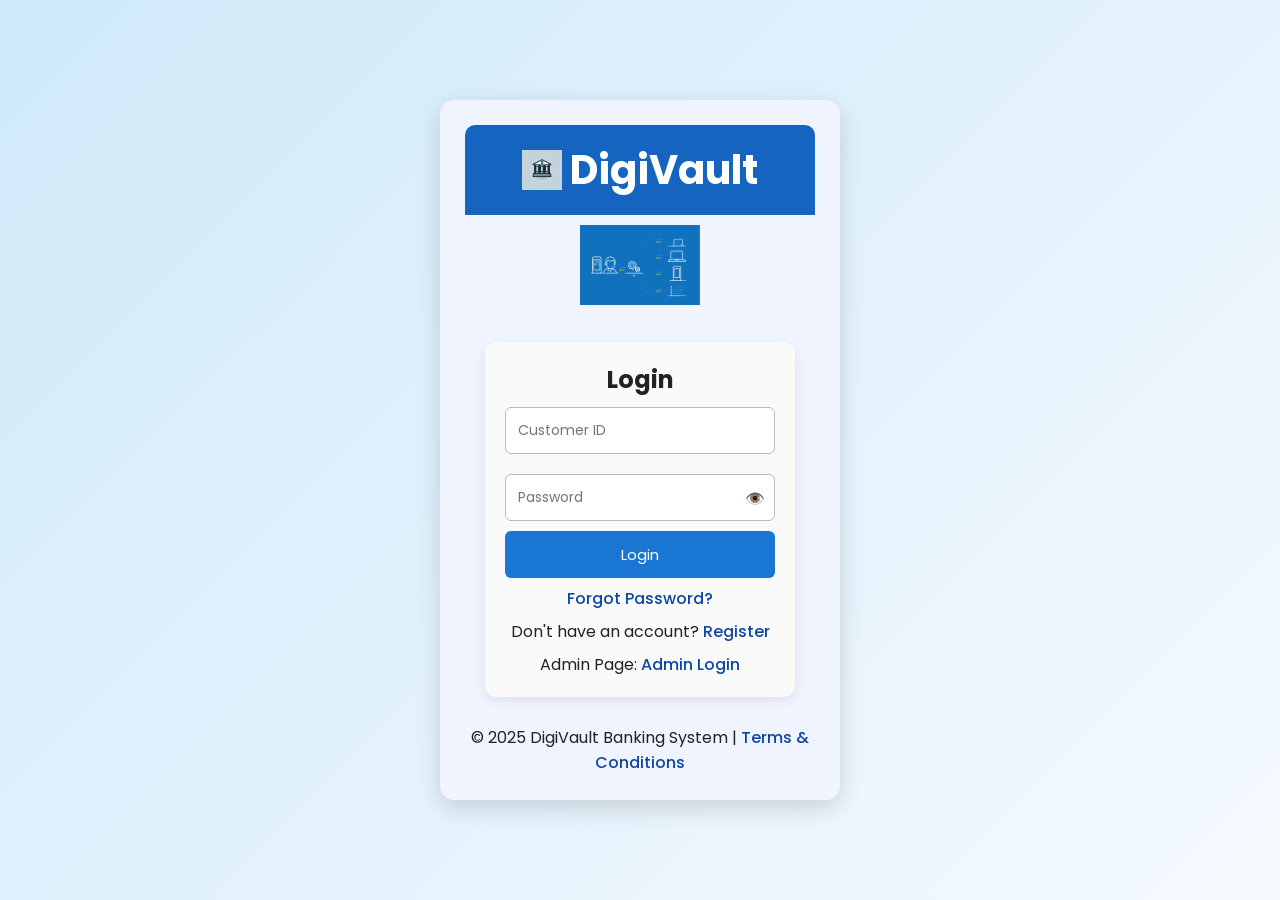
<file: Digivault61/Frontend/index.html>
<!DOCTYPE html>
<html lang="en">

<head>
    <meta charset="UTF-8">
    <meta name="viewport" content="width=device-width, initial-scale=1.0">
    <title>DigiVault - Secure Banking</title>
    <link href="https://fonts.googleapis.com/css2?family=Poppins:wght@300;400;600&display=swap" rel="stylesheet">
    <link rel="stylesheet" href="styles.css">
    <script>
        function registerUser() {
            event.preventDefault();
            let first_name = document.getElementById("First_name").value;
            let last_name = document.getElementById("Last_name").value;
            let password = document.getElementById("Password").value;
            let gender = document.getElementById("Gender").value;
            let email_id = document.getElementById("Email_id").value;
            let address = document.getElementById("Address").value;
            let mobileNo = document.getElementById("mobile_no").value;

            let user = {
                firstName: first_name,
                lastName: last_name,
                password: password,
                gender: gender,
                emailId: email_id,
                address: address,
                activeFlag: "Y",
                adminFlag: "N",
                mobileNo: mobileNo
            };

            fetch("http://localhost:8080/api/v1/register", {
                method: "POST",
                headers: {
                    "Content-Type": "application/json"
                },
                body: JSON.stringify(user)
            })
                .then(response => response.json())
    .then(data => {
        if (data.userId && data.password && data.accountNo) {
            document.getElementById("popupMessage").innerHTML = `
                <p><strong>User ID:</strong> ${data.userId}</p>
                <p><strong>Password:</strong> ${data.password}</p>
                <p><strong>Account Number:</strong> ${data.accountNo}</p>
                <p>Please note these details safely.</p>
            `;
            document.getElementById("successPopup").style.display = "block";
        } else {
            alert("Registration failed. Please try again.");
        }
    })
    .catch(error => {
        console.error("Error:", error);
        alert("Something went wrong during registration.");
    });
}
    function loginUser() {
    let userIdInput = document.getElementById("user_id");
    let passwordInput = document.getElementById("password");

    let userId = userIdInput.value.trim();
    let password = passwordInput.value.trim();

    // Check empty fields
    if (userId === "" || password === "") {
        alert("Please enter User ID and Password.");
        return;
    }

    let loginData = {
        userId: Number(userId),
        password: password
    };

    fetch("http://localhost:8080/api/v1/login", {
        method: "POST",
        headers: {
            "Content-Type": "application/json"
        },
        body: JSON.stringify(loginData)
    })
    .then(response => response.json())
    .then(data => {

        if (data.status === "success") {
            alert("Login Successful!");

            // Clear fields
            userIdInput.value = "";
            passwordInput.value = "";

            fetchAccounts(Number(userId));

        } else {
            alert("Invalid Input!");

            // Clear password only
            passwordInput.value = "";
        }

    })
    .catch(error => {
        console.error("Error:", error);
        alert("Something went wrong while logging in.");
    });
}

        function fetchAccounts(userId) {


            fetch(`http://localhost:8080/api/v1/accounts/${userId}`, {
                method: 'GET',
                mode: 'cors',
                headers: {
                    'Accept': 'application/json',
                    'Content-Type': 'application/json'
                }
            }) 
                .then(response => response.json())
                .then(data => {
                    console.log(data);
                    sessionStorage.setItem("apiData", JSON.stringify(data));
                    window.location.href = "Customerdashboard.html";
                })
                .catch(error => console.error("Error fetching accounts:", error));
        }

 </script>
</head>

<body>

    <div class="container">
        <!-- Header Section -->
        <div class="header">
            <div class="logo-title">
                <img src="bank-logo.png" alt="DigiVault Logo" class="bank-logo">
                <h1>DigiVault</h1>
            </div>
        </div>

        <!-- Middle Section with Animation -->
        <div class="middle-section">
            <div class="working-animation">
                <img src="computer.gif" alt="Working computer animation" class="working-people">
            </div>
        </div>

        <!-- Login & Register Forms -->
        <div class="right-bar">
            <div class="form-container">
                <!-- Login Form -->
                <div id="loginForm" class="form-box">
                    <h2>Login</h2>
                    <form id="loginFormSubmit" onsubmit="event.preventDefault(); loginUser();">
                        <input type="number" id="user_id" placeholder="Customer ID" required>
                        <div style="position: relative;">
                            <input type="password" id="password" placeholder="Password" required style="padding-right: 40px;">
                            <span onclick="togglePassword()" style="position: absolute; right: 10px; top: 50%; transform: translateY(-50%); cursor: pointer;">
                                👁️
                            </span>
                        </div>
                        
                        <button type="submit" id="loginButton">Login</button>
                    </form>
                    <p><a href="#" id="forgotPasswordLink" onclick="handleForgotPassword()">Forgot Password?</a></p>
                    <p>Don't have an account? <a href="#" onclick="toggleForms()">Register</a></p>
                    <p>Admin Page: <a href="adminlogin.html">Admin Login</a></p>
                </div>

                <!-- Register Form -->
                <div id="registerForm" class="form-box hidden">
                    <h2>Register</h2>
                    <form id="registerFormSubmit" onsubmit=" registerUser(event);">
                        <div class="row">
                            <input type="text" id="First_name" placeholder="First Name" required>
                            <input type="text" id="Last_name" placeholder="Last Name" required>
                        </div>
                        <div class="row">
                            <select id="Gender" required>
                                <option value="" disabled selected>Select Gender</option>
                                <option value="Male">Male</option>
                                <option value="Female">Female</option>
                                <option value="Other">Other</option>
                            </select>
                            <input type="text" id="mobile_no" placeholder="Mobile Number" required>
                        </div>
                        <div class="row">
                            <input type="email" id="Email_id" placeholder="Email ID" required>
                        </div>
                        <input type="password" id="Password" placeholder="Enter AlphaNumeric Password" required
                            maxlength="30" oninput="validatePasswordInput(this)">
                        <div class="row">
                            <textarea id="Address" placeholder="Enter your address" rows="3" required></textarea>
                        </div>
                        <div class="submit-container">
                            <button type="submit" id="registerButton">Submit</button>
                        </div>
                    </form>
                    <p>Already have an account? <a href="#" onclick="toggleForms()">Login</a></p>
                </div>
            </div>
        </div>

        <footer>
            <p>&copy; 2025 DigiVault Banking System |
                <a href="terms.html">Terms & Conditions</a>
            </p>
        </footer>


        <!-- Success Popup -->
<div id="successPopup" class="popup-container hidden">
    <div class="popup-content">
        <h2>Registration Successful 🎉</h2>
        <div id="popupMessage"></div>    <!-- dynamic content will go here -->
        <button onclick="document.getElementById('successPopup').style.display='none'">OK</button>
    </div>
</div>

        <!-- <p class="forgot-password" onclick="openForgotPopup()">Forgot Password?</p> -->

        <!-- Step 1: Forgot Password Popup -->
        <div id="forgotPasswordPopup" class="popup-container hidden">
            <div class="popup-content">
                <h2>Forgot Password</h2>
                <p>Enter your registered Email ID to reset your password.</p>
                <input type="email" id="forgotEmail" placeholder="Enter your User ID" required>
                <button onclick="nextStep()">Next</button>
                <button onclick="closeForgotPopup()">Cancel</button>
            </div>
        </div>

        <!-- Step 2: Mobile & Email Verification Popup -->
        <div id="verificationPopup" class="popup-container hidden">
            <div class="popup-content">
                <h2>Verify Your Identity</h2>
                <p>Enter your registered Mobile Number and Email ID.</p>
                <input type="text" id="mobileNon" placeholder="Enter your Mobile Number" required>
                <input type="email" id="emailIdn" placeholder="Enter your Email ID" required>
                <button onclick="sendPasswordResetNew()">Submit</button>
                <button onclick="closeVerificationPopup()">Cancel</button>
            </div>
        </div>

        <!-- Step 3: Confirmation Message Popup -->
        <div id="confirmationPopup" class="popup-container hidden">
            <div class="popup-content">
                <h2>Success!</h2>
                <p>Password reset link has been sent to your registered email ID.</p>
                <button onclick="closeConfirmationPopup()">OK</button>
            </div>
        </div>
    </div>
    <script>
    function sendPasswordResetNew() {
    const email = document.getElementById("emailIdn").value;
    const mobile = document.getElementById("mobileNon").value;
    console.log(email);
    console.log(mobile);

    fetch("http://localhost:8080/api/v1/verify-user", {
        method: "POST",
        headers: {
            "Content-Type": "application/json"
        },
        body: JSON.stringify({ email: email, mobile: mobile })
    })
    .then(response => {
        if (response.ok) {
            alert("Email has been sent to the registered Email Id");
            document.getElementById("verificationPopup").classList.add("hidden");
            document.getElementById("confirmationPopup").classList.remove("hidden");
        } else {
            alert("Invalid email or mobile number.");
        }
    })
    .catch(error => {
        console.error("Error:", error);
        alert("Something went wrong.");
    });
}

</script>
    <script src="script.js"></script>

    <script>
        function toggleForms() {
            document.getElementById("loginForm").classList.toggle("hidden");
            document.getElementById("registerForm").classList.toggle("hidden");
        }

        function handleForgotPassword() {
            document.getElementById("forgotPasswordPopup").style.display = "block";
        }

        function closeForgotPopup() {
            document.getElementById("forgotPasswordPopup").style.display = "none";
        }

        function sendPasswordReset() {
            let email = document.getElementById("verifyEmail").value;
            if (email.trim() === "") {
                alert("Please enter your registered Email ID.");
                return;
            }
            alert("A password reset link has been sent to " + email);
            window.location.href = "index.html";
        }

        document.getElementById("registerFormSubmit").addEventListener("submit", function (event) {
            event.preventDefault();
            var password = document.getElementById("Password").value;
            var alphanumericRegex = /[a-zA-Z0-9]+/g;
            if (password.length > 30) {
                alert("Password must be less than 30 characters long.");
                return;
            } else if (!alphanumericRegex.test(password)) {
                alert("Password must be less than 30 characters long and contain both letters and numbers.");
                return;
            
            }
        });

    </script>
</body>
</html>
</file>
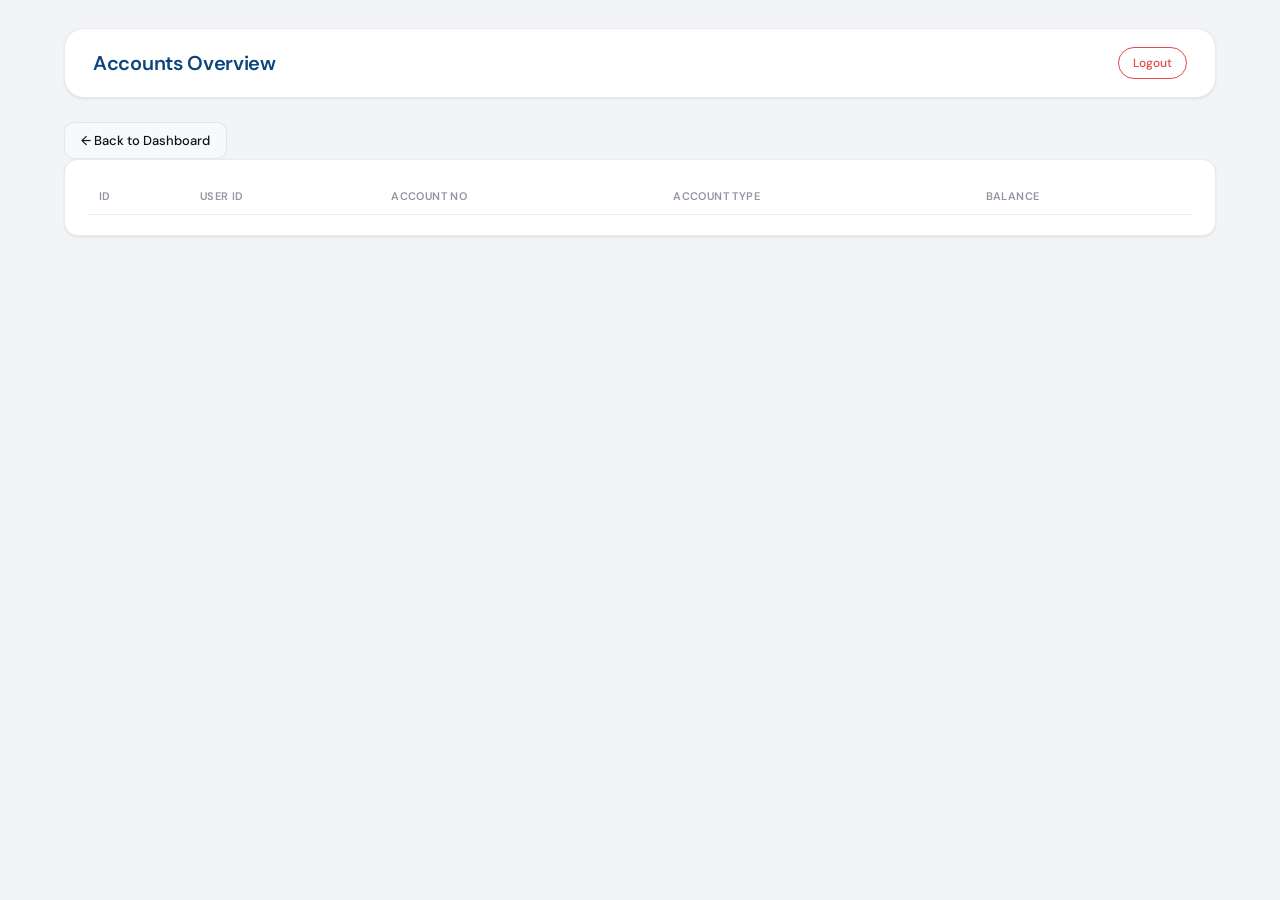
<file: Digivault61/Frontend/accounts-overview.html>
<!DOCTYPE html>
<html lang="en">
<head>
  <meta charset="UTF-8" />
  <meta name="viewport" content="width=device-width, initial-scale=1.0"/>
  <title>Accounts Overview</title>
  <link rel="stylesheet" href="admin.css" />
</head>
<body>
  <div class="dashboard-container">
    <header class="dashboard-header">
      <h1>Accounts Overview</h1>
      <button class="logout-btn" onclick="logout()">Logout</button>
    </header>

    <button onclick="window.location.href='admindashboard.html'" class="back-btn">← Back to Dashboard</button>

    <div class="card">
      <table class="data-table">
        <thead>
          <tr>
            <th>Id</th>
            <th>User Id</th>
            <th>Account No</th>
            <th>Account Type</th>
            <th>Balance</th>
          </tr>
        </thead>
        <tbody id="accounts-body">
          <!-- Data will be injected by JS -->
        </tbody>
      </table>
    </div>
  </div>

  <script>
    function logout() {
      sessionStorage.clear();
      window.location.href = "index.html";
    }

    async function loadAccounts() {
      try {
        const response = await fetch("http://localhost:8080/api/v1/fetchAccounts");
        const data = await response.json();
        const tableBody = document.getElementById("accounts-body");
        tableBody.innerHTML = "";

        data.forEach(account => {
          const row = `<tr>
              <td>${account.id}</td>
              <td>${account.userId}</td>
              <td>${account.accountNo}</td>
              <td>${account.accountType}</td>
              <td>${account.balance}</td>
            </tr>`;
          tableBody.innerHTML += row;
        });
      } catch (error) {
        console.error("Error fetching accounts:", error);
      }
    }

    window.onload = loadAccounts;
  </script>
</body>
</html>
</file>
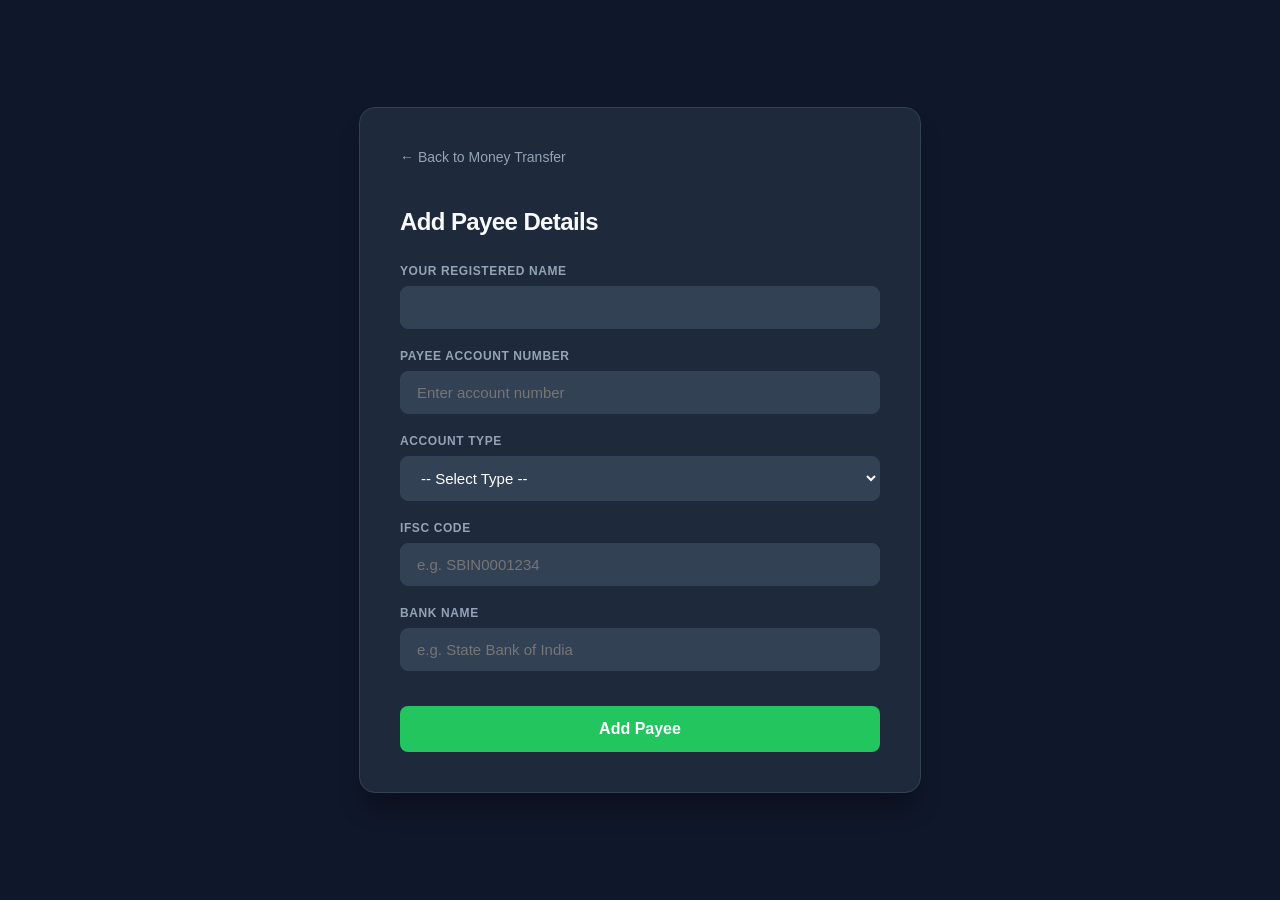
<file: Digivault61/Frontend/addpayee.html>
<!DOCTYPE html>
<html lang="en">

<head>
    <meta charset="UTF-8">
    <meta name="viewport" content="width=device-width, initial-scale=1.0">
    <title>Add Payee Details - DigiVault</title>
    <style>
        /* Professional Fintech Theme */
        :root {
            --bg-color: #0f172a;
            --card-bg: #1e293b;
            --input-bg: #334155;
            --text-primary: #f8fafc;
            --text-secondary: #94a3b8;
            --accent-green: #22c55e;
            --accent-blue: #3b82f6;
            --accent-hover: #16a34a;
            --border-color: #334155;
        }

        body {
            background-color: var(--bg-color);
            font-family: 'Inter', -apple-system, BlinkMacSystemFont, "Segoe UI", Roboto, sans-serif;
            margin: 0;
            display: flex;
            justify-content: center;
            align-items: center;
            min-height: 100vh;
            color: var(--text-primary);
        }

        .payee-container {
            max-width: 480px;
            width: 90%;
            padding: 40px;
            background: var(--card-bg);
            border-radius: 16px;
            box-shadow: 0 20px 25px -5px rgba(0, 0, 0, 0.3);
            border: 1px solid var(--border-color);
            margin: 40px 0;
        }

        .go-back {
            color: var(--text-secondary);
            font-size: 14px;
            font-weight: 500;
            cursor: pointer;
            margin-bottom: 24px;
            display: inline-flex;
            align-items: center;
            transition: color 0.2s;
        }

        .go-back:hover {
            color: var(--accent-green);
        }

        .payee-container h2 {
            text-align: left;
            margin-bottom: 28px;
            font-size: 24px;
            font-weight: 700;
            color: var(--text-primary);
            letter-spacing: -0.025em;
        }

        .payee-container label {
            display: block;
            margin: 15px 0 8px;
            font-size: 12px;
            font-weight: 600;
            color: var(--text-secondary);
            text-transform: uppercase;
            letter-spacing: 0.05em;
        }

        .payee-container input,
        .payee-container select {
            width: 100%;
            padding: 12px 16px;
            margin-bottom: 5px;
            border: 1px solid var(--border-color);
            border-radius: 8px;
            background: var(--input-bg);
            color: #fff;
            font-size: 15px;
            box-sizing: border-box;
            transition: border-color 0.2s, box-shadow 0.2s;
        }

        .payee-container input:focus,
        .payee-container select:focus {
            outline: none;
            border-color: var(--accent-blue);
            box-shadow: 0 0 0 3px rgba(59, 130, 246, 0.2);
        }

        /* Styling for disabled/pre-filled fields */
        .payee-container input:disabled {
            background: rgba(15, 23, 42, 0.5);
            color: var(--text-secondary);
            cursor: not-allowed;
            border-style: dashed;
        }

        .payee-container button[type="submit"] {
            background-color: var(--accent-green);
            color: white;
            cursor: pointer;
            width: 100%;
            padding: 14px;
            font-size: 16px;
            font-weight: 600;
            border: none;
            border-radius: 8px;
            margin-top: 30px;
            transition: background 0.2s, transform 0.1s;
        }

        .payee-container button[type="submit"]:hover {
            background-color: var(--accent-hover);
            transform: translateY(-1px);
        }

        /* Success Popup Styling */
        #payeeSuccessPopup {
            display: none;
            position: fixed;
            top: 50%;
            left: 50%;
            transform: translate(-50%, -50%);
            background-color: #1e293b;
            color: #fff;
            padding: 40px;
            border-radius: 20px;
            box-shadow: 0 0 50px rgba(0, 0, 0, 0.8);
            z-index: 9999;
            text-align: center;
            border: 1px solid var(--accent-green);
            width: 320px;
        }

        #payeeSuccessPopup h3 {
            margin-top: 10px;
            color: var(--accent-green);
        }

        #payeeSuccessPopup button {
            margin-top: 25px;
            padding: 12px 24px;
            background-color: var(--accent-green);
            color: #fff;
            border: none;
            border-radius: 8px;
            cursor: pointer;
            font-weight: 600;
            width: 100%;
        }

        #overlay {
            display: none;
            position: fixed;
            top: 0;
            left: 0;
            width: 100%;
            height: 100%;
            background: rgba(0, 0, 0, 0.7);
            backdrop-filter: blur(4px);
            z-index: 9998;
        }
    </style>
</head>

<body>
    <div id="overlay"></div>

    <div class="payee-container">
        <div class="go-back" onclick="goBack()">← Back to Money Transfer</div>
        <h2>Add Payee Details</h2>
        <form id="payeeForm">

            <label for="customerName">Your Registered Name</label>
            <input type="text" id="customerName" name="customerName" required>

            <label for="payeeAccount">Payee Account Number</label>
            <input type="text" id="payeeAccount" name="payeeAccount" placeholder="Enter account number" required>

            <label for="accountType">Account Type</label>
            <select id="accountType" name="accountType" required>
                <option value="">-- Select Type --</option>
                <option value="Savings">Savings</option>
                <option value="Current">Current</option>
            </select>

            <label for="ifsc">IFSC Code</label>
            <input type="text" id="ifsc" name="ifsc" placeholder="e.g. SBIN0001234" required>

            <label for="bankName">Bank Name</label>
            <input type="text" id="bankName" name="bankName" placeholder="e.g. State Bank of India" required>

            <button type="submit">Add Payee</button>
        </form>
    </div>

    <div id="payeeSuccessPopup">
        <div style="font-size: 50px;">✅</div>
        <h3>Payee Added!</h3>
        <p style="color: var(--text-secondary); font-size: 14px;">You can now transfer funds to this account.</p>
        <button onclick="goBack()">Go Back</button>
    </div>

    <script>
        document.addEventListener("DOMContentLoaded", function () {
            const apiData = sessionStorage.getItem("apiData");
            if (apiData) {
                const dataFinal = JSON.parse(apiData);
                // Keeping your logic for setting values
                if(document.getElementById("customerAccount")) {
                    document.getElementById("customerAccount").value = dataFinal[0].accountNo;
                    document.getElementById("customerAccount").disabled = true;
                }
                // Only prefill if data exists
if (dataFinal[0].customerName) {
    document.getElementById("customerName").value = dataFinal[0].customerName;
}
// Make sure the input is enabled so user can type
document.getElementById("customerName").disabled = false;

            }
        });

        document.getElementById("payeeForm").addEventListener("submit", function (e) {
            e.preventDefault();
            const apiData = sessionStorage.getItem("apiData");
            const dataFinal = JSON.parse(apiData);

            const payeeData = {
                accountNo: dataFinal[0].accountNo,
                customerName: document.getElementById("customerName").value,
                payeeAccountNo: document.getElementById("payeeAccount").value,
                accountType: document.getElementById("accountType").value,
                ifscCode: document.getElementById("ifsc").value,
                bankName: document.getElementById("bankName").value,
                userId: dataFinal[0].userId
            };

            fetch("http://127.0.0.1:8080/api/v1/addPayee", {
                method: "POST",
                headers: {
                    "Content-Type": "application/json"
                },
                body: JSON.stringify(payeeData)
            })
                .then(response => {
                    if (response.ok) {
                        document.getElementById("overlay").style.display = "block";
                        document.getElementById("payeeSuccessPopup").style.display = "block";
                    } else {
                        alert("Failed to add payee.");
                    }
                })
                .catch(error => {
                    console.error("Error:", error);
                });
        });

        function goBack() {
            window.location.href = "money-transfer.html";
        }
    </script>
</body>

</html>
</file>
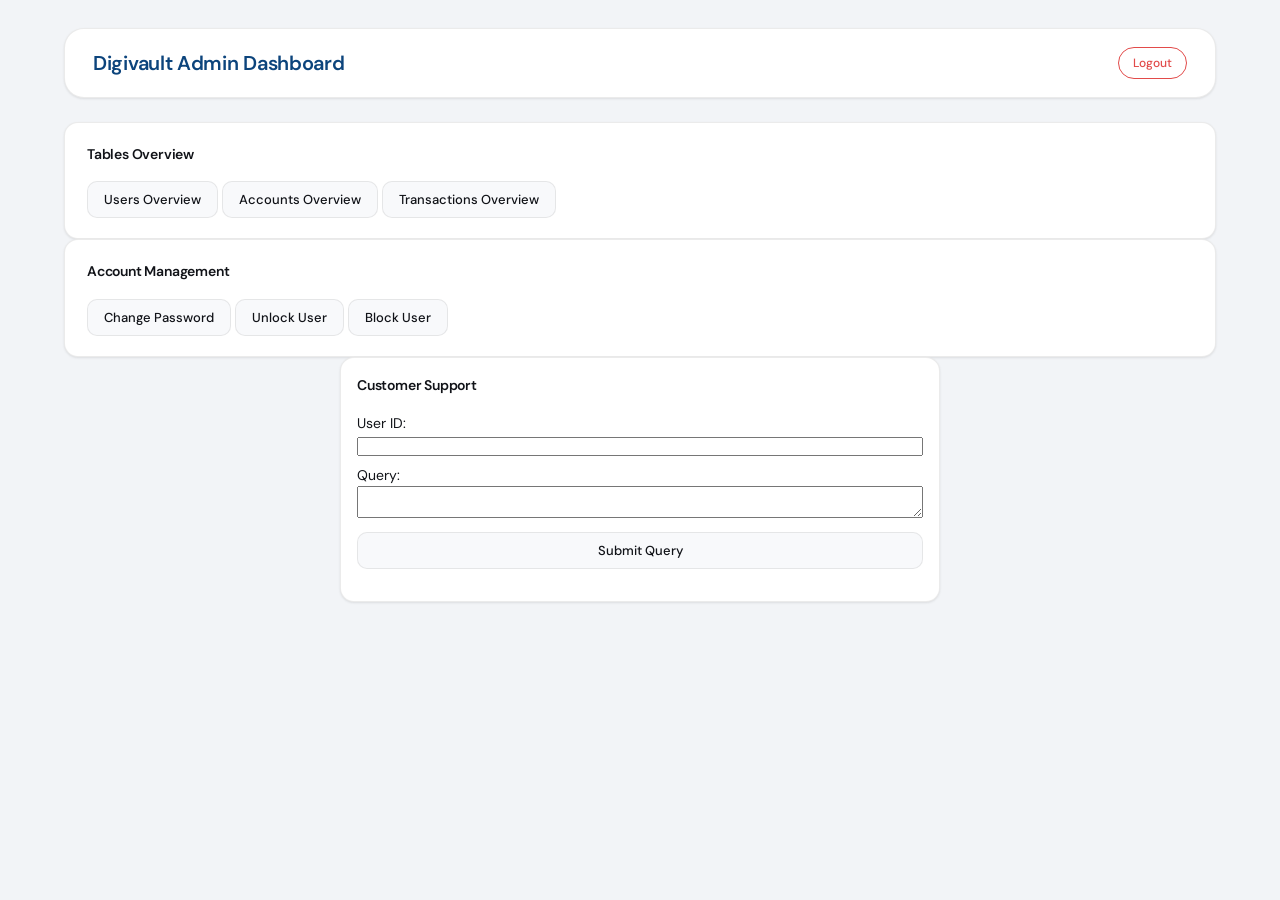
<file: Digivault61/Frontend/admindashboard.html>
<!DOCTYPE html>
<html lang="en">

<head>
  <meta charset="UTF-8">
  <meta name="viewport" content="width=device-width, initial-scale=1.0">
  <title>Digivault Admin Dashboard </title>
  <link rel="stylesheet" href="admin.css">
</head>

<body>
  <div class="dashboard-container">
    <header class="dashboard-header">
      <h1>Digivault Admin Dashboard</h1>
      <button class="logout-btn" onclick="logout()">Logout</button>
    </header>

    <div class="dashboard-content">
      <!-- Table Navigation -->
      <div class="card">
        <h2>Tables Overview</h2>
        <div class="details">
          <button onclick="window.location.href='users-overview.html'">Users Overview</button>
          <button onclick="window.location.href='accounts-overview.html'">Accounts Overview</button>
          <button onclick="window.location.href='transactions-overview.html'">Transactions Overview</button>
        </div>
      </div>

      <!-- Tables Section -->
      <!-- Modals for Tables -->
<div class="modal" id="users-overview-modal">
  <div class="modal-content">
      <span class="close" onclick="closeModal('users-overview-modal')">&times;</span>
      <h2>Users Overview</h2>
      <table class="data-table">
          <thead>
              <tr>
                  <th>User ID</th>
                  <th>First Name</th>
                  <th>Last Name</th>
                  <th>Mobile No</th>
                  <th>Gender</th>
                  <th>Email</th>
                  <th>Address</th>
              </tr>
          </thead>
          <tbody id="users-overview-body">
              <!-- Data will be populated dynamically -->
          </tbody>
      </table>
  </div>
</div>

<div class="modal" id="accounts-overview-modal">
  <div class="modal-content">
      <span class="close" onclick="closeModal('accounts-overview-modal')">&times;</span>
      <h2>Accounts Overview</h2>
      <table class="data-table">
          <thead>
              <tr>
                  <th>Id</th>
                  <th>User Id</th>
                  <th>Account No</th>
                  <th>Account Type</th>
                  <th>Balance</th>
              </tr>
          </thead>
          <tbody id="accounts-body">
              <!-- Data will be populated dynamically -->
          </tbody>
      </table>
  </div>
</div>

<div class="modal" id="transactions-overview-modal">
  <div class="modal-content">
      <span class="close" onclick="closeModal('transactions-overview-modal')">&times;</span>
      <h2>Transactions Overview</h2>
      <table class="data-table">
          <thead>
              <tr>
                  <th>ID</th>
                  <th>Account No</th>
                  <th>Transaction Type</th>
                  <th>Amount</th>
                  <th>Date</th>
              </tr>
          </thead>
          <tbody id="transactions-body">
              <!-- Data will be populated dynamically -->
          </tbody>
      </table>
  </div>
</div>


      <!-- Account Management Section -->
      <div class="card">
        <h2>Account Management</h2>
        <button onclick="openModal('change-password-modal')">Change Password</button>
        <button onclick="openModal('unlock-user-modal')">Unlock User</button>
        <button onclick="openModal('block-user-modal')">Block User</button>
      </div>

      <!-- Modals -->
      <div class="modal" id="change-password-modal">
        <div class="modal-content">
          <span class="close" onclick="closeModal('change-password-modal')">&times;</span>
          <h2>Change Password</h2>
          <form onsubmit="handleChangePassword(event)">
            <label for="change-user-id">User ID:</label>
            <input type="text" id="change-user-id" required>
            <label for="new-password">New Password:</label>
            <input type="password" id="new-password" required>
            <button type="submit">Submit</button>
          </form>
        </div>
      </div>

      <div class="modal" id="unlock-user-modal">
        <div class="modal-content">
          <span class="close" onclick="closeModal('unlock-user-modal')">&times;</span>
          <h2>Unlock User</h2>
          <form onsubmit="handleUnlockUser(event)">
            <label for="unlock-user-id">User ID:</label>
            <input type="text" id="unlock-user-id" required>
            <button type="submit">Submit</button>
          </form>
        </div>
      </div>

      <div class="modal" id="block-user-modal">
        <div class="modal-content">
          <span class="close" onclick="closeModal('block-user-modal')">&times;</span>
          <h2>Block User</h2>
          <form onsubmit="handleBlockUser(event)">
            <label for="block-user-id">User ID:</label>
            <input type="text" id="block-user-id" required>
            <button type="submit">Submit</button>
          </form>
        </div>
      </div>
    

      <!-- Customer Support Section -->
<div class="card" style="max-width: 600px; margin: auto; padding: 1rem;">
  <h2>Customer Support</h2>
  <form id="support-form">
    <label for="support-user-id">User ID:</label>
    <input type="text" id="support-user-id" required style="width: 100%; margin-bottom: 0.5rem;">

    <label for="support-query">Query:</label>
    <textarea id="support-query" required style="width: 100%; margin-bottom: 0.5rem;"></textarea>

    <button type="submit" style="width: 100%;">Submit Query</button>
  </form>
  <div id="support-response" style="margin-top: 1rem; color: green;"></div>
</div>

<script>
  document.getElementById("support-form").addEventListener("submit", async function(event) {
    event.preventDefault();

    const userId = document.getElementById("support-user-id").value;
    const query = document.getElementById("support-query").value;

    const response = await fetch("http://localhost:8080/api/v1/submitCustomersupport", {
      method: "POST",
      headers: {
        "Content-Type": "application/json"
      },
      body: JSON.stringify({ userId, query })
    });

    if (response.ok) {
      document.getElementById("support-response").textContent = "Query submitted successfully.";
      event.target.reset();
    } else {
      document.getElementById("support-response").textContent = "Error submitting query.";
    }
  });
</script>


  <script>
    function logout() {
      sessionStorage.clear();
      window.location.href = "index.html";
    }

    function showTable(tableId) {
      document.querySelectorAll('.data-table').forEach(table => table.style.display = 'none');
      document.getElementById(tableId).style.display = 'table';
    }

    function openModal(modalId) {
    document.getElementById(modalId).style.display = 'flex';
}

function closeModal(modalId) {
    document.getElementById(modalId).style.display = 'none';
}

// Fetch Users and Show in Modal
async function fetchUsers() {
    try {
        const response = await fetch("http://localhost:8080/api/v1/fetchUsers");
        const data = await response.json();
        const tableBody = document.getElementById("users-overview-body");
        tableBody.innerHTML = "";

        data.forEach(user => {
            const row = `<tr>
                <td>${user.userId}</td>
                <td>${user.firstName}</td>
                <td>${user.lastName}</td>
                <td>${user.mobileNo}</td>
                <td>${user.gender}</td>
                <td>${user.emailId}</td>
                <td>${user.address}</td>
            </tr>`;
            tableBody.innerHTML += row;
        });

        openModal('users-overview-modal');
    } catch (error) {
        console.error("Error fetching users:", error);
    }
}

// Fetch Accounts and Show in Modal
async function fetchAccounts() {
    try {
        const response = await fetch("http://localhost:8080/api/v1/fetchAccounts");
        const data = await response.json();
        const tableBody = document.getElementById("accounts-body");
        tableBody.innerHTML = "";

        data.forEach(account => {
            const row = `<tr>
                <td>${account.id}</td>
                <td>${account.userId}</td>
                <td>${account.accountNo}</td>
                <td>${account.accountType}</td>
                <td>${account.balance}</td>
            </tr>`;
            tableBody.innerHTML += row;
        });

        openModal('accounts-overview-modal');
    } catch (error) {
        console.error("Error fetching accounts:", error);
    }
}

// Fetch Transactions and Show in Modal
async function fetchData() {
    try {
        const response = await fetch("http://localhost:8080/api/v1/fetchTransactions");
        const data = await response.json();
        const tableBody = document.getElementById("transactions-body");
        tableBody.innerHTML = "";

        data.forEach(transaction => {
            const row = `<tr>
                <td>${transaction.id}</td>
                <td>${transaction.accountNo}</td>
                <td>${transaction.transactionType}</td>
                <td>${transaction.amount}</td>
                <td>${transaction.transactionDate}</td>
            </tr>`;
            tableBody.innerHTML += row;
        });

        openModal('transactions-overview-modal');
    } catch (error) {
        console.error("Error fetching transactions:", error);
    }
}


    function handleChangePassword(event) {
      event.preventDefault();
      alert("Password successfully changed.");
      closeModal('change-password-modal');
    }

    function handleUnlockUser(event) {
      event.preventDefault();
      alert("User successfully unlocked.");
      closeModal('unlock-user-modal');
    }

    function handleBlockUser(event) {
      event.preventDefault();
      alert("User successfully blocked.");
      closeModal('block-user-modal');
    }

    function handleCustomerSupport(event) {
      event.preventDefault();
      alert("Response sent successfully.");
    }
  </script>

</body>

</html>
</file>
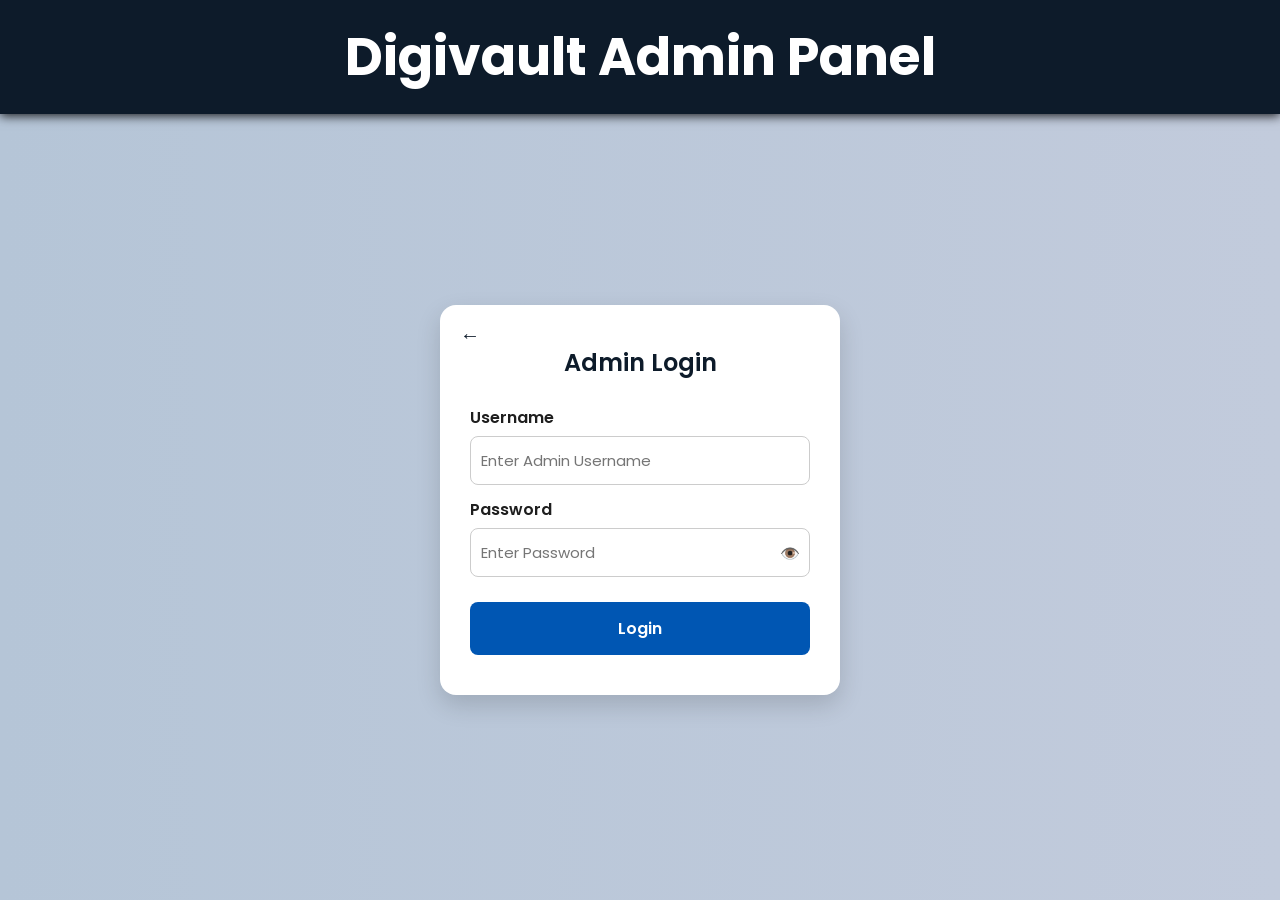
<file: Digivault61/Frontend/adminlogin.html>
<!DOCTYPE html>
<html lang="en">
<head>
  <meta charset="UTF-8" />
  <meta name="viewport" content="width=device-width, initial-scale=1.0"/>
  <title>Admin Login | Digivault</title>
  <link href="https://fonts.googleapis.com/css2?family=Poppins:wght@300;400;600&display=swap" rel="stylesheet">
  <style>
    :root {
      --primary-color: #0d1b2a;
      --accent-color: #ffc107;
      --button-color: #0056b3;
      --text-color: #1e1e1e;
      --bg-color: #f4f6f8;
    }

    * {
      margin: 0;
      padding: 0;
      box-sizing: border-box;
      font-family: 'Poppins', sans-serif;
    }

    body {
      background: linear-gradient(to right, #b5c5d7, #c2cbdc);
      display: flex;
      justify-content: center;
      align-items: center;
      min-height: 100vh;
      padding: 20px;
    }

    .admin-header {
      position: fixed;
      top: 0;
      width: 100%;
      text-align: center;
      background: var(--primary-color);
      padding: 18px 0;
      color: white;
      font-size: 26px;
      font-weight: 600;
      z-index: 1000;
      box-shadow: 0px 2px 10px rgba(0, 0, 0, 0.86);
    }

    .login-container {
      background: #ffffff;
      padding: 40px 30px;
      border-radius: 16px;
      box-shadow: 0px 10px 25px rgba(0, 0, 0, 0.15);
      text-align: center;
      width: 100%;
      max-width: 400px;
      margin-top: 100px;
      position: relative;
      transition: all 0.3s ease;
    }

    .back-arrow {
      position: absolute;
      top: 10px;
      left: 15px;
      font-size: 20px;
      cursor: pointer;
      color: var(--primary-color);
      background: none;
      border: none;
      padding: 5px;
      transition: color 0.3s ease;
    }

    .back-arrow:hover {
      color: var(--accent-color);
    }

    h2 {
      color: var(--primary-color);
      margin-bottom: 25px;
      font-weight: 600;
    }

    label {
      display: block;
      font-weight: 600;
      margin: 12px 0 6px;
      text-align: left;
      color: var(--text-color);
    }

    input {
      width: 100%;
      padding: 12px 10px;
      border: 1px solid #ccc;
      border-radius: 8px;
      font-size: 15px;
      outline: none;
      transition: border 0.3s ease;
    }

    input:focus {
      border-color: var(--accent-color);
    }

    .password-container {
      position: relative;
    }

    .password-container button {
      position: absolute;
      right: 10px;
      top: 50%;
      transform: translateY(-50%);
      background: none;
      border: none;
      cursor: pointer;
      font-size: 16px;
      color: #555;
    }

    button[type="submit"] {
      background-color: var(--button-color);
      color: white;
      border: none;
      padding: 14px;
      font-size: 16px;
      font-weight: 600;
      cursor: pointer;
      width: 100%;
      border-radius: 8px;
      margin-top: 25px;
      transition: background-color 0.3s ease;
    }

    button[type="submit"]:hover {
      background-color: #003f88;
    }

    #error-message {
      color: red;
      display: none;
      font-size: 14px;
      margin-top: 12px;
    }

    @media (max-width: 450px) {
      .login-container {
        width: 100%;
        padding: 30px 20px;
      }

      .admin-header {
        font-size: 22px;
        padding: 14px 0;
      }
    }
  </style>
</head>
<body>

  <header class="admin-header">
    <h1>Digivault Admin Panel</h1>
  </header>

  <div class="login-container">
    <button class="back-arrow" onclick="goBack()">←</button>

    <h2>Admin Login</h2>
    <form id="admin-login-form" onsubmit="return validateLogin(event)">
      <label for="username">Username</label>
      <input type="text" id="username" placeholder="Enter Admin Username" required>

      <label for="password">Password</label>
      <div class="password-container">
        <input type="password" id="password" placeholder="Enter Password" required>
        <button type="button" onclick="togglePassword()">👁️</button>
      </div>

      <button type="submit">Login</button>
      <p id="error-message">Invalid credentials. Try again.</p>
    </form>
  </div>

  <script>
    function validateLogin(event) {
      event.preventDefault();
      const username = document.getElementById("username").value;
      const password = document.getElementById("password").value;

      const adminUsername = "admin";
      const adminPassword = "admin123";

      if (username === adminUsername && password === adminPassword) {
        sessionStorage.setItem("adminLoggedIn", "true");
        window.location.href = "admindashboard.html";
      } else {
        document.getElementById("error-message").style.display = "block";
      }
    }

    function togglePassword() {
      const passwordField = document.getElementById("password");
      passwordField.type = passwordField.type === "password" ? "text" : "password";
    }

    function goBack() {
      window.location.href = "index.html";
    }
  </script>
</body>
</html>
</file>
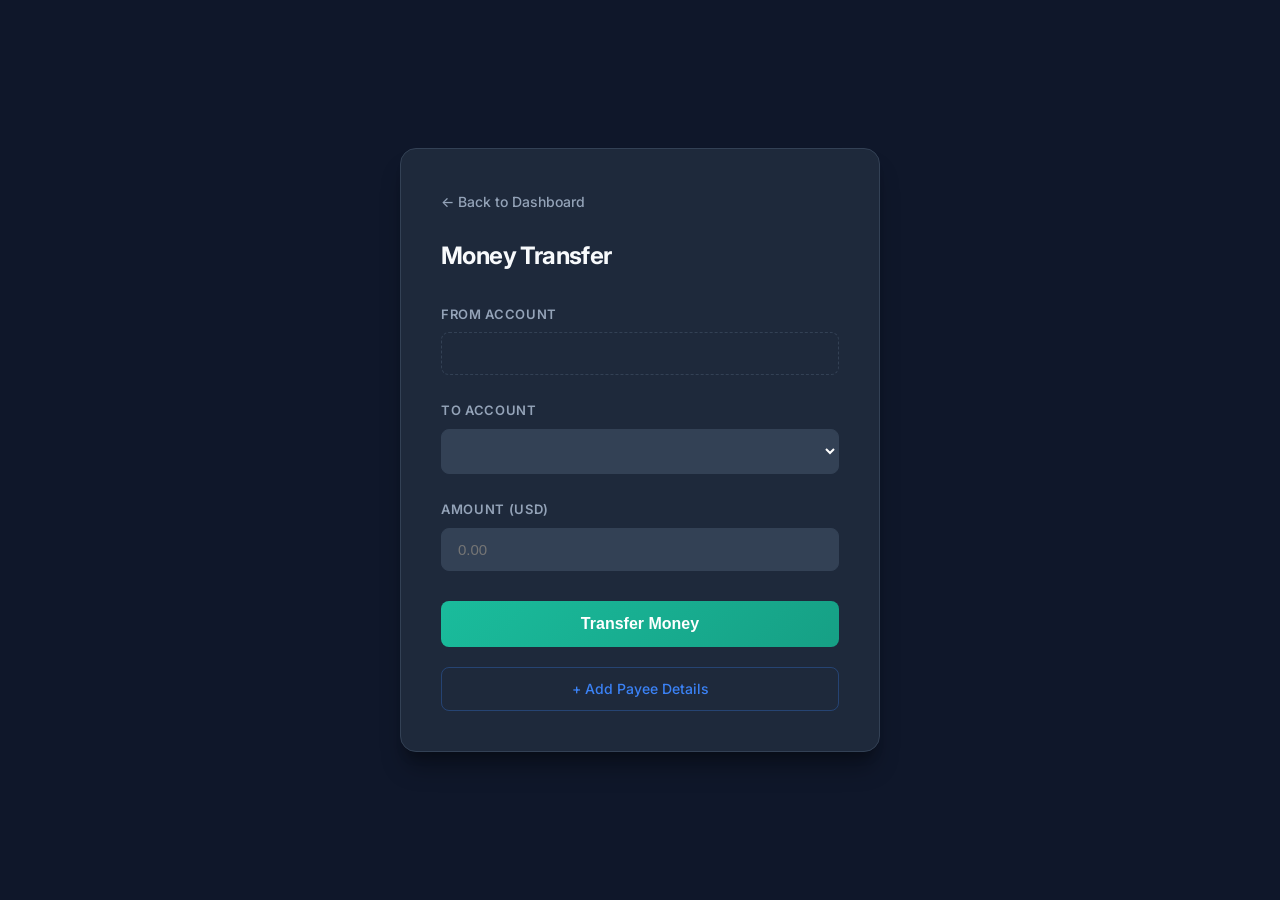
<file: Digivault61/Frontend/money-transfer.html>
<!DOCTYPE html>
<html lang="en">

<head>
    <meta charset="UTF-8">
    <meta name="viewport" content="width=device-width, initial-scale=1.0">
    <title>Money Transfer - DigiVault</title>
    <link rel="stylesheet" href="Customerdashboard.css">
    <style>
        :root {
            --bg-color: #0f172a;
            --card-bg: #1e293b;
            --input-bg: #334155;
            --text-primary: #f8fafc;
            --text-secondary: #94a3b8;
            --accent-green: #22c55e;
            --accent-blue: #3b82f6;
            --accent-hover: #16a34a;
            --border-color: #334155;
        }

        body {
            background-color: var(--bg-color);
            font-family: 'Inter', -apple-system, BlinkMacSystemFont, "Segoe UI", Roboto, sans-serif;
            margin: 0;
            display: flex;
            justify-content: center;
            align-items: center;
            min-height: 100vh;
        }

        .transfer-container {
            max-width: 480px;
            width: 90%;
            padding: 40px;
            background: var(--card-bg);
            color: var(--text-primary);
            border-radius: 16px;
            box-shadow: 0 20px 25px -5px rgba(0, 0, 0, 0.3), 0 10px 10px -5px rgba(0, 0, 0, 0.2);
            border: 1px solid var(--border-color);
        }

        .go-back {
            color: var(--text-secondary);
            font-size: 14px;
            font-weight: 500;
            cursor: pointer;
            margin-bottom: 24px;
            display: inline-flex;
            align-items: center;
            transition: color 0.2s;
        }

        .go-back:hover {
            color: var(--accent-green);
        }

        .transfer-container h2 {
            text-align: left;
            margin-bottom: 28px;
            font-size: 24px;
            font-weight: 700;
            letter-spacing: -0.025em;
        }

        .transfer-container label {
            display: block;
            margin: 15px 0 8px;
            font-size: 13px;
            font-weight: 600;
            color: var(--text-secondary);
            text-transform: uppercase;
            letter-spacing: 0.05em;
        }

        .transfer-container input,
        .transfer-container select {
            width: 100%;
            padding: 12px 16px;
            margin-bottom: 10px;
            border: 1px solid var(--border-color);
            border-radius: 8px;
            background: var(--input-bg);
            color: #fff;
            font-size: 15px;
            box-sizing: border-box;
            transition: border-color 0.2s, box-shadow 0.2s;
        }

        .transfer-container input:focus,
        .transfer-container select:focus {
            outline: none;
            border-color: var(--accent-blue);
            box-shadow: 0 0 0 3px rgba(59, 130, 246, 0.2);
        }

        .transfer-container input[readonly] {
            background: #1e293b;
            color: var(--text-secondary);
            cursor: not-allowed;
            border-style: dashed;
        }

        .transfer-container button[type="submit"] {
            background-color: var(--accent-green);
            color: white;
            cursor: pointer;
            width: 100%;
            padding: 14px;
            font-size: 16px;
            font-weight: 600;
            border: none;
            border-radius: 8px;
            margin-top: 20px;
            transition: background 0.2s, transform 0.1s;
        }

        .transfer-container button[type="submit"]:hover {
            background-color: var(--accent-hover);
            transform: translateY(-1px);
        }

        .transfer-container button[type="submit"]:active {
            transform: translateY(0);
        }

        /* Secondary Action Link */
        .add-payee-link {
            display: block;
            text-align: center;
            margin-top: 20px;
            color: var(--accent-blue);
            text-decoration: none;
            font-size: 14px;
            font-weight: 500;
            padding: 10px;
            border-radius: 8px;
            border: 1px solid rgba(59, 130, 246, 0.3);
            transition: all 0.2s;
        }

        .add-payee-link:hover {
            background: rgba(59, 130, 246, 0.1);
            border-color: var(--accent-blue);
        }

        /* Success Popup */
        #successPopup {
            display: none;
            position: fixed;
            top: 50%;
            left: 50%;
            transform: translate(-50%, -50%);
            background-color: #1e293b;
            color: #fff;
            padding: 40px;
            border-radius: 20px;
            box-shadow: 0 0 50px rgba(0, 0, 0, 0.8);
            z-index: 9999;
            text-align: center;
            border: 1px solid var(--accent-green);
            width: 320px;
        }

        #successPopup h3 {
            margin-top: 0;
            color: var(--accent-green);
        }

        #successPopup button {
            margin-top: 20px;
            padding: 12px 24px;
            background-color: var(--accent-green);
            color: #fff;
            border: none;
            border-radius: 8px;
            cursor: pointer;
            font-weight: 600;
            width: 100%;
        }

        /* Overlay for popup */
        #overlay {
            display: none;
            position: fixed;
            top: 0;
            left: 0;
            width: 100%;
            height: 100%;
            background: rgba(0, 0, 0, 0.7);
            backdrop-filter: blur(4px);
            z-index: 9998;
        }
    </style>
</head>

<body>
    <div id="overlay"></div>

    <div class="transfer-container">
    <div class="go-back" onclick="goToDashboard()">← Back to Dashboard</div>

        <h2>Money Transfer</h2>
        <form id="transferForm">
            <label for="fromAccount">From Account</label>
            <input type="text" id="fromAccount" name="fromAccount" readonly>

            <label for="toAccount">To Account</label>
            <select id="toAccount" name="toAccount">
                </select>

            <label for="amount">Amount (USD)</label>
            <input type="number" id="amount" name="amount" min="1" placeholder="0.00" required>

            <button type="submit">Transfer Money</button>
        </form>
        <a href="addpayee.html" class="add-payee-link">
            + Add Payee Details
        </a>
    </div>

    <div id="successPopup">
        <div style="font-size: 50px; margin-bottom: 10px;">✅</div>
        <h3>Transfer Successful</h3>
        <p style="color: var(--text-secondary); font-size: 14px;">The funds have been moved successfully.</p>
        <button onclick="redirectToDashboard()">Return to Dashboard</button>
    </div>

    <script>
        document.addEventListener("DOMContentLoaded", function () {
            const apiData = sessionStorage.getItem("apiData");
            const dataFinal = JSON.parse(apiData);

            if (dataFinal && dataFinal.length > 0) {
                document.getElementById("fromAccount").value = dataFinal[0].accountNo;

                fetch("http://127.0.0.1:8080/api/v1/fetchAccounts", {
                    method: "GET",
                    headers: {
                        "Accept": "application/json"
                    }
                })
                    .then(response => response.json())
                    .then(accounts => {
                        const toAccountSelect = document.getElementById("toAccount");
                        accounts.forEach(acc => {
                            if (acc.accountNo !== dataFinal[0].accountNo) {
                                let option = document.createElement("option");
                                option.value = acc.accountNo;
                                option.text = acc.accountNo;
                                toAccountSelect.appendChild(option);
                            }
                        });
                    });
            }

            document.getElementById("transferForm").addEventListener("submit", function (e) {
                e.preventDefault();

                const apiData = sessionStorage.getItem("apiData");
                const dataFinal = JSON.parse(apiData);
                const transferData = {
                    accountNo: document.getElementById("fromAccount").value,
                    toAccount: document.getElementById("toAccount").value,
                    amount: document.getElementById("amount").value,
                    transactionType: "debit"
                };
                let finTxnAmt = dataFinal[0].balance - document.getElementById("amount").value;
                
                if (document.getElementById("amount").value <= parseFloat(dataFinal[0].balance)) {
                    fetch("http://127.0.0.1:8080/api/v1/transfer", {
                        method: "POST",
                        headers: {
                            "Content-Type": "application/json"
                        },
                        body: JSON.stringify(transferData)
                    })
                        .then(response => {
                            if (response.ok) {
                                const balanceData = {
                                    accountNo: dataFinal[0].accountNo,
                                    balance: finTxnAmt
                                };
                                fetch("http://127.0.0.1:8080/api/v1/updateBalance", {
                                    method: "POST",
                                    headers: {
                                        "Content-Type": "application/json"
                                    },
                                    body: JSON.stringify(balanceData)
                                })
                                    .then(response => {
                                        if (response.ok) {
                                            showSuccessPopup();
                                        } else {
                                            alert("Failed to transfer money.");
                                        }
                                    })
                                    .catch(error => console.error("Error during transfer:", error));
                            } else {
                                alert("Failed to transfer money.");
                            }
                        })
                        .catch(error => console.error("Error during transfer:", error));
                } else {
                    alert("Insufficient Balance");
                }

            });
        });

        function showSuccessPopup() {
            document.getElementById("overlay").style.display = "block";
            document.getElementById("successPopup").style.display = "block";
        }

        function redirectToDashboard() {
            window.location.href = "Customerdashboard.html";
        }

        function goToDashboard() {
            window.location.href = "Customerdashboard.html";
        }
    </script>
</body>

</html>
</file>
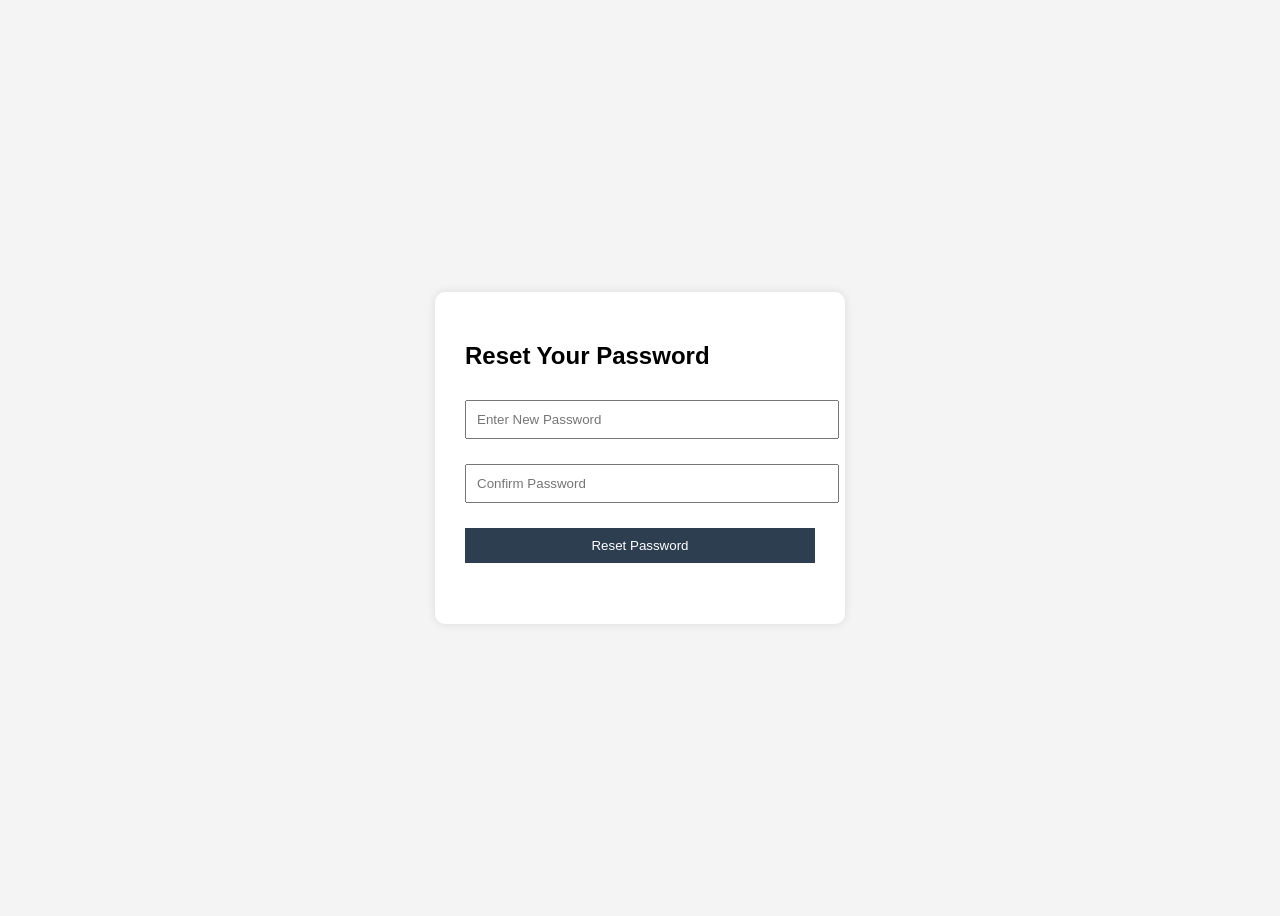
<file: Digivault61/Frontend/reset-password.html>
<!DOCTYPE html>
<html lang="en">
<head>
    <meta charset="UTF-8">
    <title>Reset Password - DigiVault</title>
    <style>
        body {
            font-family: Arial, sans-serif;
            background: #f4f4f4;
            display: flex;
            justify-content: center;
            align-items: center;
            height: 100vh;
        }
        .reset-container {
            background: white;
            padding: 30px;
            border-radius: 10px;
            box-shadow: 0 0 10px rgba(0,0,0,0.1);
            width: 350px;
        }
        .reset-container h2 {
            margin-bottom: 20px;
        }
        input[type="password"], button {
            width: 100%;
            padding: 10px;
            margin-top: 10px;
            margin-bottom: 15px;
        }
        button {
            background: #2c3e50;
            color: white;
            border: none;
            cursor: pointer;
        }
        .message {
            color: green;
        }
        .error {
            color: red;
        }
    </style>
</head>
<body>
    <div class="reset-container">
        <h2>Reset Your Password</h2>
        <input type="password" id="newPassword" placeholder="Enter New Password" required>
        <input type="password" id="confirmPassword" placeholder="Confirm Password" required>
        <button onclick="resetPassword()">Reset Password</button>
        <p id="statusMessage" class="message"></p>
    </div>

    <script>
        function getTokenFromURL() {
            const params = new URLSearchParams(window.location.search);
            return params.get("token");
        }

        function resetPassword() {
            const token = getTokenFromURL();
            const password = document.getElementById("newPassword").value;
            const confirmPassword = document.getElementById("confirmPassword").value;
            const statusMessage = document.getElementById("statusMessage");

            if (password !== confirmPassword) {
                statusMessage.textContent = "Passwords do not match!";
                statusMessage.className = "error";
                return;
            }

            fetch("http://localhost:8080/api/v1/reset-password", {
                method: "POST",
                headers: { "Content-Type": "application/json" },
                body: JSON.stringify({ token: token, newPassword: password })
            })
            .then(response => {
                if (response.ok) {
                    statusMessage.textContent = "Password reset successfully!";
                    statusMessage.className = "message";
                } else {
                    return response.text().then(text => { throw new Error(text); });
                }
            })
            .catch(error => {
                statusMessage.textContent = error.message || "Failed to reset password.";
                statusMessage.className = "error";
            });
        }
    </script>
</body>
</html>
</file>
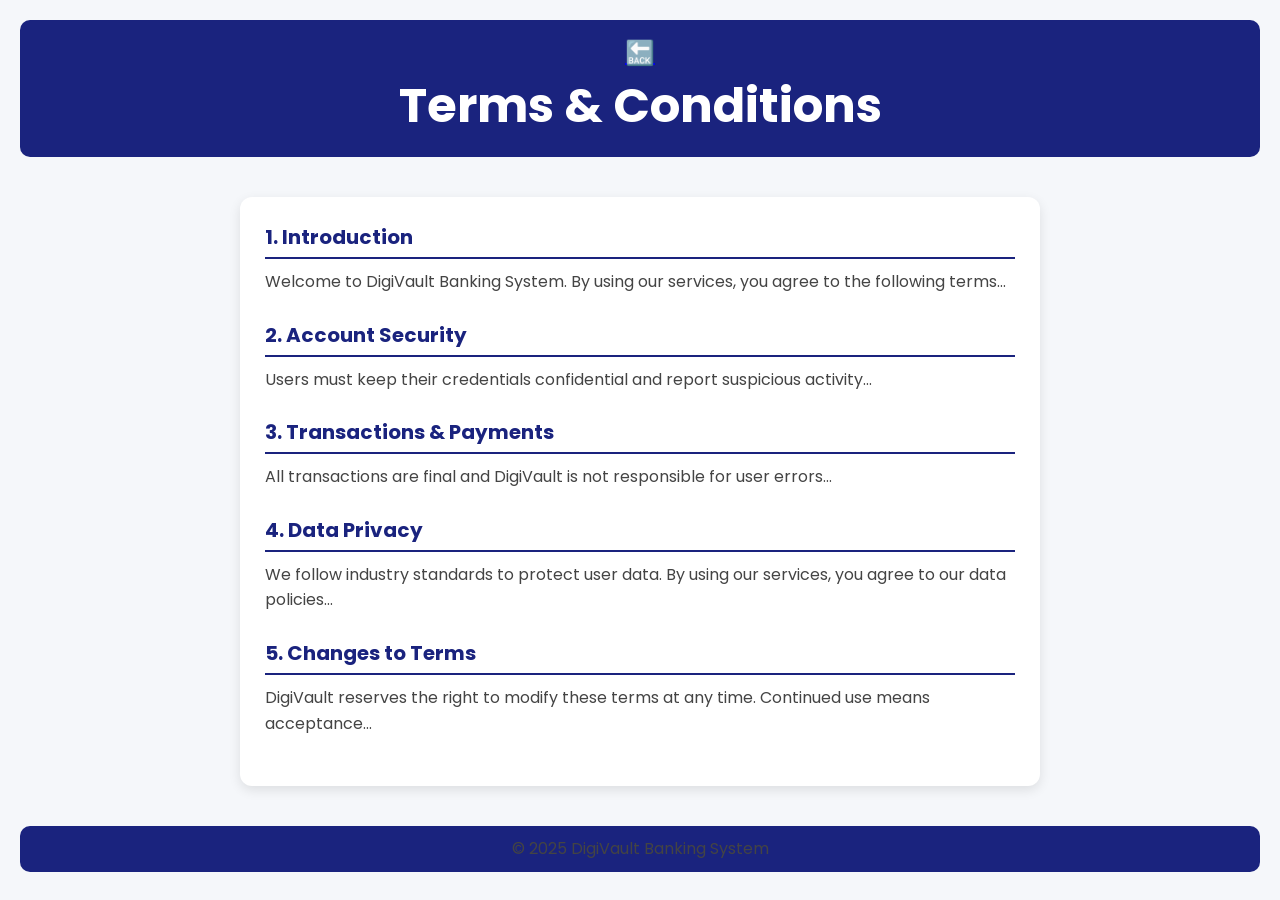
<file: Digivault61/Frontend/terms.html>
<!DOCTYPE html>
<html lang="en">
<head>
    <meta charset="UTF-8">
    <meta name="viewport" content="width=device-width, initial-scale=1.0">
    <title>Terms & Conditions - DigiVault</title>
    <link rel="stylesheet" href="terms.css">
</head>
<body>

    <header class="header">
        <a href="index.html" class="back-arrow">🔙</a>
        <h1>Terms & Conditions</h1>
    </header>


    <main class="terms-container">
        <section>
            <h2>1. Introduction</h2>
            <p>Welcome to DigiVault Banking System. By using our services, you agree to the following terms...</p>
        </section>

        <section>
            <h2>2. Account Security</h2>
            <p>Users must keep their credentials confidential and report suspicious activity...</p>
        </section>

        <section>
            <h2>3. Transactions & Payments</h2>
            <p>All transactions are final and DigiVault is not responsible for user errors...</p>
        </section>

        <section>
            <h2>4. Data Privacy</h2>
            <p>We follow industry standards to protect user data. By using our services, you agree to our data policies...</p>
        </section>

        <section>
            <h2>5. Changes to Terms</h2>
            <p>DigiVault reserves the right to modify these terms at any time. Continued use means acceptance...</p>
        </section>
    </main>

    <footer>
        <p>&copy; 2025 DigiVault Banking System</p>
    </footer>

    <!-- Dark Mode Toggle Script -->
    <script>
        function toggleDarkMode() {
            document.body.classList.toggle('dark-mode');
        }
    </script>
</body>
</html>
</file>
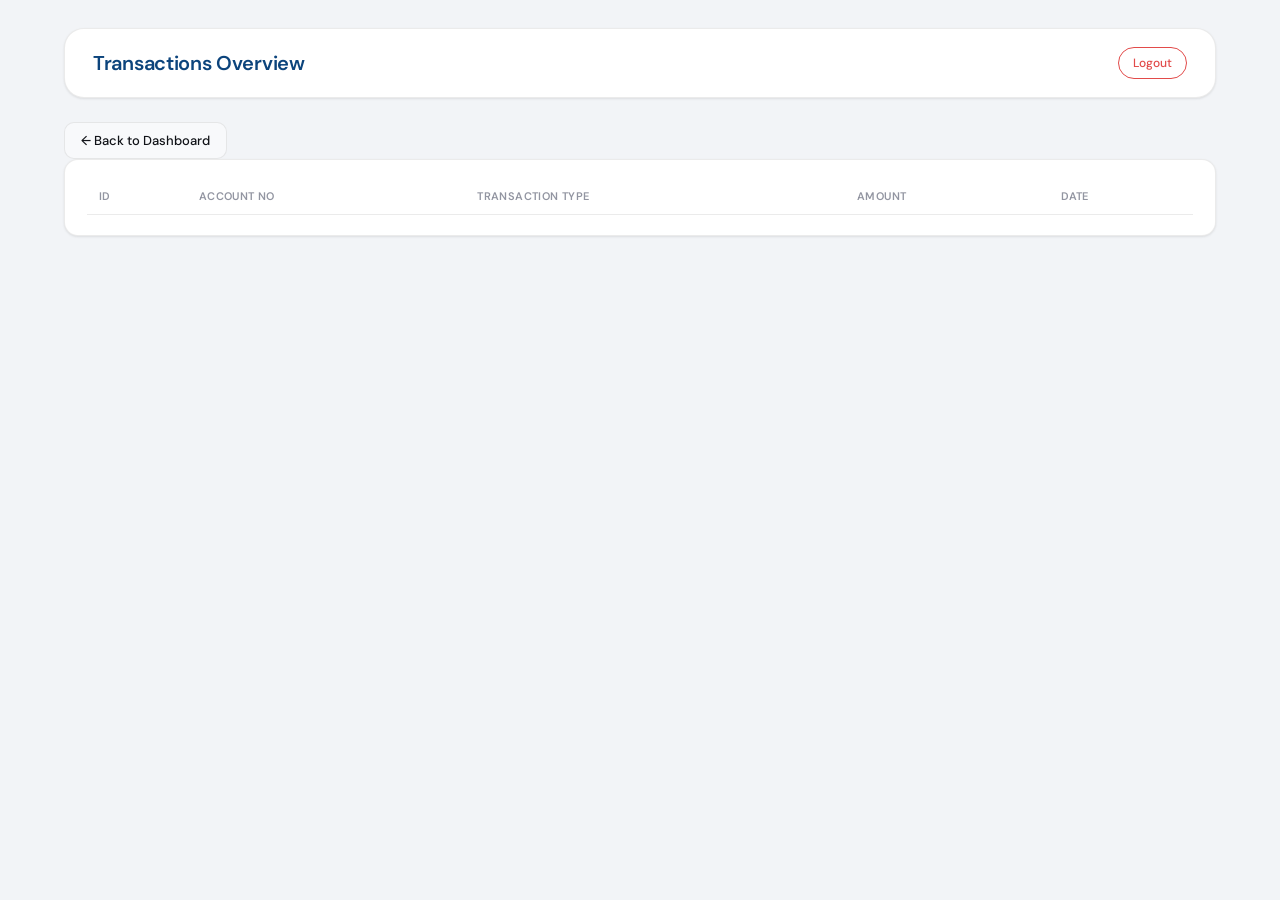
<file: Digivault61/Frontend/transactions-overview.html>
<!DOCTYPE html>
<html lang="en">
<head>
  <meta charset="UTF-8" />
  <meta name="viewport" content="width=device-width, initial-scale=1.0"/>
  <title>Transactions Overview</title>
  <link rel="stylesheet" href="admin.css" />
</head>
<body>
  <div class="dashboard-container">
    <header class="dashboard-header">
      <h1>Transactions Overview</h1>
      <button class="logout-btn" onclick="logout()">Logout</button>
    </header>

    <button onclick="window.location.href='admindashboard.html'" class="back-btn">← Back to Dashboard</button>

    <div class="card">
      <table class="data-table">
        <thead>
          <tr>
            <th>ID</th>
            <th>Account No</th>
            <th>Transaction Type</th>
            <th>Amount</th>
            <th>Date</th>
          </tr>
        </thead>
        <tbody id="transactions-body">
          <!-- Data will be injected by JS -->
        </tbody>
      </table>
    </div>
  </div>

  <script>
    function logout() {
      sessionStorage.clear();
      window.location.href = "index.html";
    }

    async function loadTransactions() {
      try {
        const response = await fetch("http://localhost:8080/api/v1/fetchTransactions");
        const data = await response.json();
        const tableBody = document.getElementById("transactions-body");
        tableBody.innerHTML = "";

        data.forEach(transaction => {
          const row = `<tr>
              <td>${transaction.id}</td>
              <td>${transaction.accountNo}</td>
              <td>${transaction.transactionType}</td>
              <td>${transaction.amount}</td>
              <td>${transaction.transactionDate}</td>
            </tr>`;
          tableBody.innerHTML += row;
        });
      } catch (error) {
        console.error("Error fetching transactions:", error);
      }
    }

    window.onload = loadTransactions;
  </script>
</body>
</html>
</file>
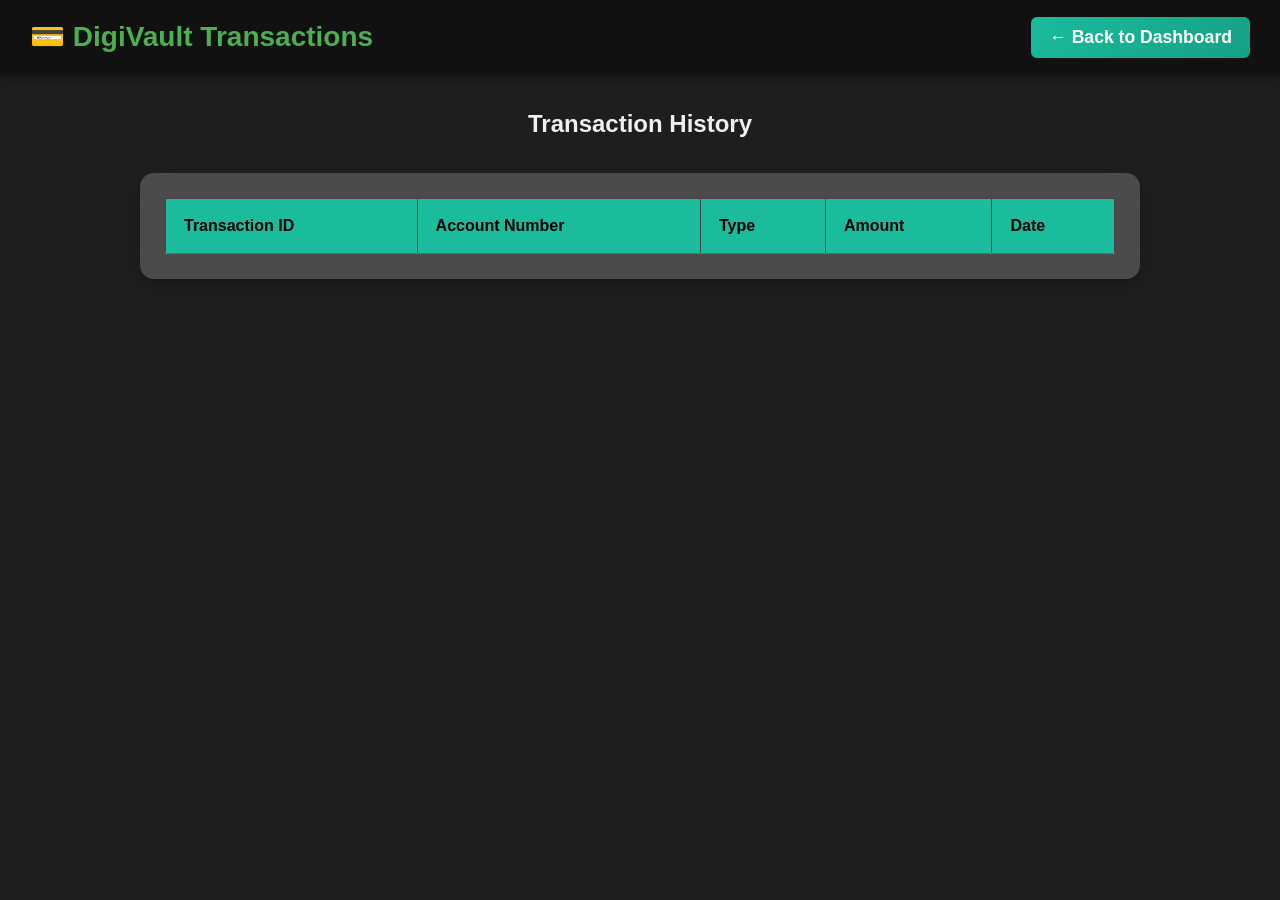
<file: Digivault61/Frontend/transactions.html>
<!DOCTYPE html>
<html lang="en">
<head>
    <meta charset="UTF-8">
    <title>Transactions - DigiVault</title>
    <link rel="stylesheet" href="Customerdashboard.css">
    <link rel="stylesheet" href="https://cdnjs.cloudflare.com/ajax/libs/font-awesome/6.0.0-beta3/css/all.min.css">
    <style>
        body {
            background-color: #1e1e1e;
            font-family: Arial, sans-serif;
            color: #f0f0f0;
            margin: 0;
            padding: 0;
        }

        header {
            background-color: #111;
            padding: 15px 30px;
            display: flex;
            align-items: center;
            justify-content: space-between;
            box-shadow: 0 4px 8px rgba(0, 0, 0, 0.3);
        }

        header h1 {
            font-size: 28px;
            color: #4CAF50;
        }

        .back-button {
            background-color: #4CAF50;
            color: white;
            border: none;
            padding: 10px 18px;
            border-radius: 6px;
            cursor: pointer;
        }

        .back-button:hover {
            background-color: #45a049;
        }

        .transactions-container {
            padding: 30px;
        }

        h2 {
            text-align: center;
            margin-bottom: 30px;
            font-size: 24px;
        }

        .transactions-table {
            max-width: 1000px;
            margin: 0 auto;
            overflow-x: auto;
        }

        table {
            width: 100%;
            border-collapse: collapse;
            background-color: #2b2b2b;
        }

        th, td {
            padding: 12px 16px;
            border: 1px solid #444;
            text-align: center;
            color: #e0e0e0;
        }

        th {
            background-color: #333;
            font-weight: bold;
        }

        tr:nth-child(even) {
            background-color: #252525;
        }

        tr:hover {
            background-color: #3a3a3a;
        }
    </style>
</head>
<body>

    <header>
        <h1>💳 DigiVault Transactions</h1>
        <button class="back-button" onclick="goBack()">← Back to Dashboard</button>
    </header>

    <div class="transactions-container">
        <h2>Transaction History</h2>
        <div class="transactions-table">
            <table>
                <thead>
                    <tr>
                        <th>Transaction ID</th>
                        <th>Account Number</th>
                        <th>Type</th>
                        <th>Amount</th>
                        <th>Date</th>
                    </tr>
                </thead>
                <tbody id="custransactions-body">
                    <!-- Transactions will be populated by JS -->
                </tbody>
            </table>
        </div>
    </div>

    <script>
            function goBack() {
                window.location.href = "Customerdashboard.html";
            }

            function formatDate(dateArray) {
        if (!dateArray) return "N/A";

        let year = dateArray[0];
        let month = String(dateArray[1]).padStart(2, '0');
        let day = String(dateArray[2]).padStart(2, '0');
        let hour = String(dateArray[3]).padStart(2, '0');
        let minute = String(dateArray[4]).padStart(2, '0');
        let second = String(dateArray[5]).padStart(2, '0');

        return `${day}-${month}-${year} ${hour}:${minute}:${second}`;
    }

        function fetchTransactions() {
            const apiData = sessionStorage.getItem("apiData");
            let dataFinal = JSON.parse(apiData);

            if (!dataFinal || dataFinal.length === 0) {
                alert("No account data found.");
                return;
            }

            let accountNo = dataFinal[0].accountNo;

            fetch(`http://localhost:8080/api/v1/transactions/${accountNo}`, {
                method: 'GET',
                mode: 'cors',
                headers: {
                    'Accept': 'application/json',
                    'Content-Type': 'application/json'
                }
            })
                .then(response => response.json())
                .then(data => {
                    const tableBody = document.getElementById("custransactions-body");
                    tableBody.innerHTML = "";

                    data.forEach(transaction => {
                        const row = `<tr>
                            <td>${transaction.id}</td>
                            <td>${transaction.accountNo}</td>
                            <td>${transaction.transactionType}</td>
                            <td>₹${transaction.amount}</td>
                            <td>${formatDate(transaction.transactionDate)}</td>
                        </tr>`;
                        tableBody.innerHTML += row;
                    });
                })
                .catch(error => console.error("Error fetching transactions:", error));
        }

        window.onload = fetchTransactions;
    </script>

</body>
</html>
</file>
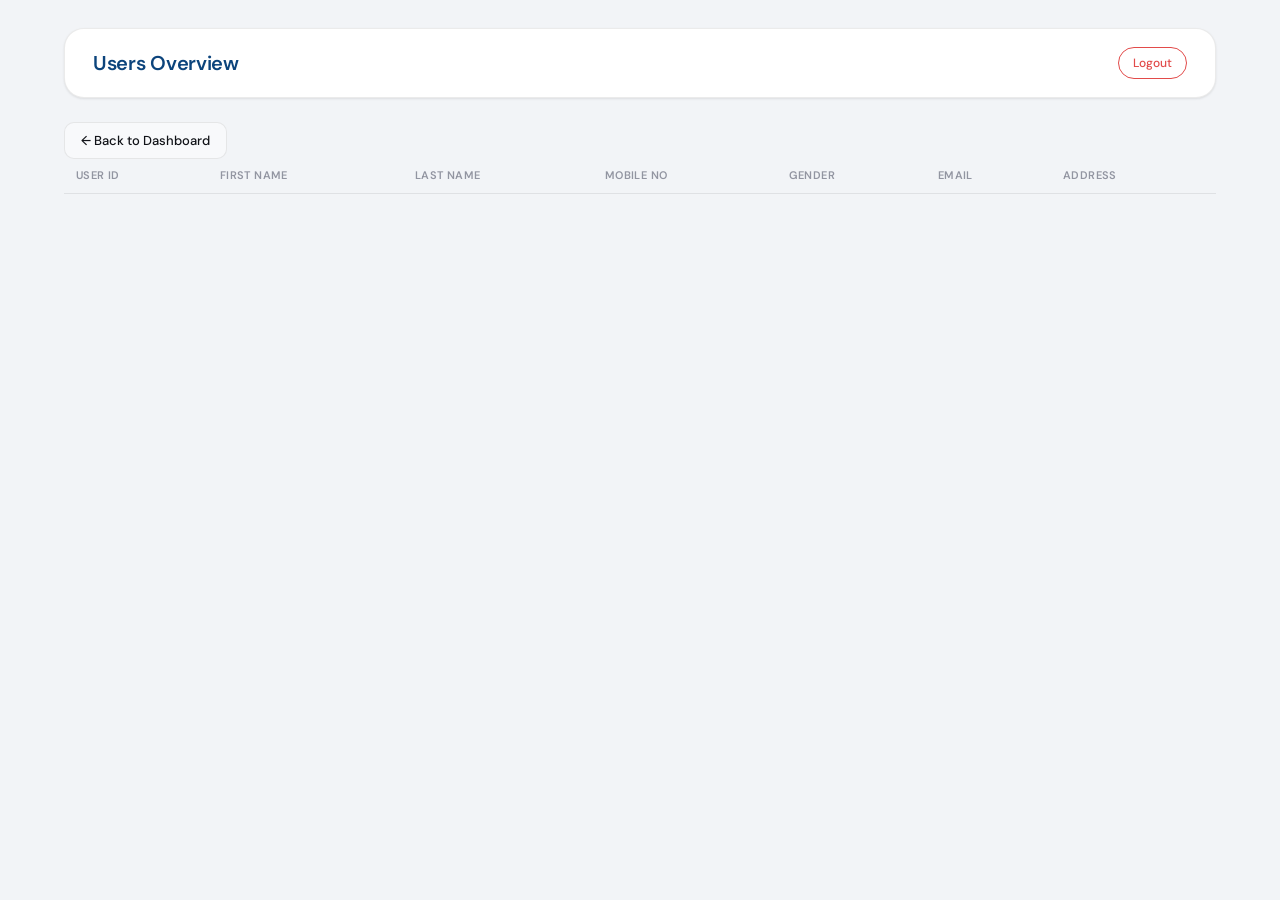
<file: Digivault61/Frontend/users-overview.html>
<!DOCTYPE html>
<html lang="en">
<head>
  <meta charset="UTF-8" />
  <meta name="viewport" content="width=device-width, initial-scale=1.0"/>
  <title>Users Overview</title>
  <link rel="stylesheet" href="admin.css" />
</head>
<body>
  <div class="dashboard-container">
    <header class="dashboard-header">
      <h1>Users Overview</h1>
      <button class="logout-btn" onclick="logout()">Logout</button>
    </header>
    <button onclick="window.location.href='admindashboard.html'" class="back-btn">← Back to Dashboard</button>
    <table class="data-table">
      <thead>
        <tr>
          <th>User ID</th>
          <th>First Name</th>
          <th>Last Name</th>
          <th>Mobile No</th>
          <th>Gender</th>
          <th>Email</th>
          <th>Address</th>
        </tr>
      </thead>
      <tbody id="users-overview-body">
        <!-- Data goes here -->
      </tbody>
    </table>
  </div>

  <script>
    function logout() {
      sessionStorage.clear();
      window.location.href = "index.html";
    }

    async function fetchUsers() {
      try {
        const response = await fetch("http://localhost:8080/api/v1/fetchUsers");
        const data = await response.json();
        const tableBody = document.getElementById("users-overview-body");
        tableBody.innerHTML = "";
        data.forEach(user => {
          const row = `<tr>
            <td>${user.userId}</td>
            <td>${user.firstName}</td>
            <td>${user.lastName}</td>
            <td>${user.mobileNo}</td>
            <td>${user.gender}</td>
            <td>${user.emailId}</td>
            <td>${user.address}</td>
          </tr>`;
          tableBody.innerHTML += row;
        });
      } catch (error) {
        console.error("Error fetching users:", error);
      }
    }

    fetchUsers();
  </script>
</body>
</html>
</file>
<file: Digivault61/Frontend/styles.css>
/* Import Google Fonts */
@import url('https://fonts.googleapis.com/css2?family=Poppins:wght@300;400;600;700&display=swap');

/* General Styling */
* {
    margin: 0;
    padding: 0;
    box-sizing: border-box;
    font-family: 'Poppins', sans-serif;
}

body {
    background: linear-gradient(135deg, #cfe9f9, #f5faff); /* Soft blue & white gradient */
    display: flex;
    justify-content: center;
    align-items: center;
    min-height: 100vh;
    padding: 20px;
    color: #222;
}

/* Main Container - Login Page Styling */
.container {
    display: flex;
    flex-direction: column;
    width: 100%;
    max-width: 360px;
    border-radius: 14px;
    overflow: hidden;
    box-shadow: 0px 8px 24px rgba(0, 0, 0, 0.15);
    background-color: #f0f4ff; /* light tinted white */
    padding: 25px;
    text-align: center;
}


/* Header */
.header {
    display: flex;
    justify-content: center;
    align-items: center;
    padding: 15px;
    background-color: #1565c0;
    color: white;
    font-size: 20px;
    font-weight: 600;
    border-radius: 10px 10px 0 0;
}

/* Logo and Title */
.logo-title {
    display: flex;
    align-items: center;
}

.bank-logo {
    max-width: 40px;
    max-height: 40px;
    margin-right: 8px;
}

/* GIF Section */
.middle-section {
    display: flex;
    justify-content: center;
    align-items: center;
    padding: 10px;
}

.working-people {
    max-width: 120px;
    height: auto;
    object-fit: contain;
    animation: move 1s infinite alternate;
}

@keyframes move {
    0% { transform: translateY(0px); }
    100% { transform: translateY(-8px); }
}

/* Form Container */
.form-container {
    padding: 20px;
    display: flex;
    flex-direction: column;
    align-items: center;
}

.form-box {
    width: 100%;
    max-width: 330px;
    background: #fafafa;
    padding: 20px;
    border-radius: 12px;
    box-shadow: 0px 4px 12px rgba(0, 0, 0, 0.08);
    transition: all 0.3s ease;
}

.hidden {
    display: none;
}

.row {
    display: flex;
    justify-content: space-between;
    gap: 10px;
    width: 100%;
}

form input, select, textarea {
    padding: 12px;
    font-size: 14px;
    width: 100%;
    margin: 10px 0;
    border: 1px solid #bbb;
    border-radius: 6px;
    outline: none;
    background-color: #fff;
    transition: border-color 0.3s ease, box-shadow 0.3s ease;
}

form input:focus, select:focus, textarea:focus {
    border-color: #1976d2;
    box-shadow: 0 0 0 2px rgba(25, 118, 210, 0.2);
}

.row input, .row select {
    width: 48%;
}

textarea {
    resize: none;
    height: 70px;
}

/* Buttons */
.submit-container {
    display: flex;
    justify-content: center;
    width: 100%;
    margin-top: 10px;
}

button {
    padding: 12px;
    font-size: 15px;
    background-color: #1976d2;
    color: white;
    border: none;
    border-radius: 6px;
    cursor: pointer;
    width: 100%;
    transition: background-color 0.3s ease;
}

button:hover {
    background-color: #0d47a1;
}

/* Links */
p {
    margin-top: 8px;
}

a {
    color: #0d47a1;
    text-decoration: none;
    font-weight: 500;
}

a:hover {
    text-decoration: underline;
}

/* Forgot Password */
.forgot-password {
    display: block;
    margin-top: 5px;
    font-size: 14px;
    color: #1976d2;
    cursor: pointer;
}

.forgot-password:hover {
    text-decoration: underline;
}

/* Responsive Design */
@media (max-width: 420px) {
    .container {
        max-width: 320px;
        padding: 15px;
    }

    .form-box {
        max-width: 310px;
    }

    .row {
        flex-direction: column;
    }

    .row input, .row select {
        width: 100%;
    }

    .working-people {
        max-width: 100px;
    }
}

@media (min-width: 768px) {
    .container {
        max-width: 400px;
    }

    .form-box {
        max-width: 370px;
    }
}

/* Popup Styles */
.popup-container {
    position: fixed;
    top: 50%;
    left: 50%;
    transform: translate(-50%, -50%);
    width: 350px;
    background: #263238;
    color: white;
    padding: 20px;
    border-radius: 10px;
    text-align: center;
    box-shadow: 0 4px 15px rgba(0, 0, 0, 0.3);
    display: none;
    z-index: 1000;
}

.popup-content {
    padding: 20px;
}

.popup-content button {
    padding: 10px 20px;
    margin: 10px;
    border: none;
    border-radius: 8px;
    cursor: pointer;
    background: #00bfa5;
    color: white;
    font-size: 1rem;
}

.popup-content button:hover {
    opacity: 0.9;
}
</file>
<file: Digivault61/Frontend/admin.css>
@import url('https://fonts.googleapis.com/css2?family=DM+Sans:wght@400;500;600&family=DM+Mono:wght@400;500&display=swap');

/* ── Reset & Base ── */
*, *::before, *::after {
  margin: 0;
  padding: 0;
  box-sizing: border-box;
}

:root {
  /* Brand */
  --blue-900: #042C53;
  --blue-800: #0C447C;
  --blue-600: #185FA5;
  --blue-400: #378ADD;
  --blue-200: #85B7EB;
  --blue-100: #B5D4F4;
  --blue-50:  #E6F1FB;

  /* Teal */
  --teal-600: #0F6E56;
  --teal-400: #1D9E75;
  --teal-50:  #E1F5EE;

  /* Red */
  --red-600:  #A32D2D;
  --red-400:  #E24B4A;
  --red-50:   #FCEBEB;

  /* Amber */
  --amber-600: #854F0B;
  --amber-400: #BA7517;
  --amber-50:  #FAEEDA;

  /* Green */
  --green-600: #3B6D11;
  --green-50:  #EAF3DE;

  /* Neutrals */
  --gray-900: #111318;
  --gray-800: #1E2128;
  --gray-700: #2A2D36;
  --gray-600: #3D4049;
  --gray-400: #6B6E7A;
  --gray-200: #C4C6CE;
  --gray-100: #E4E5EA;
  --gray-50:  #F5F6F8;
  --white:    #FFFFFF;

  /* Surfaces */
  --bg-page:    #F2F4F7;
  --bg-card:    #FFFFFF;
  --bg-surface: #F8F9FB;

  /* Text */
  --text-primary:   #111318;
  --text-secondary: #5A5D6B;
  --text-muted:     #9295A1;

  /* Borders */
  --border:       rgba(0, 0, 0, 0.08);
  --border-strong: rgba(0, 0, 0, 0.14);

  /* Radius */
  --radius-sm: 6px;
  --radius-md: 10px;
  --radius-lg: 14px;
  --radius-xl: 20px;
  --radius-pill: 9999px;

  /* Shadows */
  --shadow-sm: 0 1px 3px rgba(0,0,0,0.06), 0 1px 2px rgba(0,0,0,0.04);
  --shadow-md: 0 4px 12px rgba(0,0,0,0.07), 0 2px 4px rgba(0,0,0,0.04);
  --shadow-lg: 0 8px 24px rgba(0,0,0,0.08), 0 4px 8px rgba(0,0,0,0.04);

  /* Typography */
  --font-sans: 'DM Sans', system-ui, sans-serif;
  --font-mono: 'DM Mono', monospace;
}

/* ── Body & Page ── */
body {
  font-family: var(--font-sans);
  background: var(--bg-page);
  color: var(--text-primary);
  line-height: 1.6;
  min-height: 100vh;
  font-size: 14px;
  -webkit-font-smoothing: antialiased;
}

/* ── Layout Container ── */
.dashboard-container {
  max-width: 1200px;
  margin: 0 auto;
  padding: 28px 24px 48px;
}

/* ── Header / Topbar ── */
.dashboard-header {
  display: flex;
  align-items: center;
  justify-content: space-between;
  background: var(--bg-card);
  border: 1px solid var(--border);
  border-radius: var(--radius-xl);
  padding: 18px 28px;
  margin-bottom: 24px;
  box-shadow: var(--shadow-sm);
}

.dashboard-header h1 {
  font-size: 20px;
  font-weight: 600;
  color: var(--blue-800);
  letter-spacing: -0.3px;
}

.dashboard-header h1 span {
  color: var(--text-muted);
  font-weight: 400;
}

/* ── Metric Cards ── */
.metrics-grid {
  display: grid;
  grid-template-columns: repeat(4, 1fr);
  gap: 14px;
  margin-bottom: 20px;
}

.metric-card {
  background: var(--bg-card);
  border: 1px solid var(--border);
  border-radius: var(--radius-lg);
  padding: 18px 20px;
  box-shadow: var(--shadow-sm);
  transition: box-shadow 0.2s ease, transform 0.2s ease;
}

.metric-card:hover {
  box-shadow: var(--shadow-md);
  transform: translateY(-2px);
}

.metric-label {
  font-size: 11px;
  font-weight: 500;
  color: var(--text-muted);
  letter-spacing: 0.5px;
  text-transform: uppercase;
  margin-bottom: 6px;
}

.metric-value {
  font-size: 26px;
  font-weight: 600;
  color: var(--text-primary);
  line-height: 1.2;
  letter-spacing: -0.5px;
  margin-bottom: 4px;
}

.metric-delta {
  font-size: 11px;
  font-weight: 500;
}

.delta-up   { color: var(--green-600); }
.delta-down { color: var(--red-600); }

/* ── Cards (generic) ── */
.card {
  background: var(--bg-card);
  border: 1px solid var(--border);
  border-radius: var(--radius-lg);
  padding: 20px 22px;
  box-shadow: var(--shadow-sm);
  transition: box-shadow 0.2s ease, transform 0.2s ease;
}

.card:hover {
  box-shadow: var(--shadow-md);
  transform: translateY(-2px);
}

.card h2 {
  font-size: 14px;
  font-weight: 600;
  color: var(--text-primary);
  margin-bottom: 16px;
  letter-spacing: -0.2px;
}

/* ── Overview Container ── */
.overview-container {
  display: grid;
  grid-template-columns: repeat(auto-fit, minmax(300px, 1fr));
  gap: 16px;
  margin-bottom: 20px;
}

/* ── Two-column sidebar layout ── */
.side-grid {
  display: grid;
  grid-template-columns: 1fr 1fr;
  gap: 16px;
  margin-bottom: 16px;
}

/* ── Buttons (base) ── */
button,
.btn {
  display: inline-flex;
  align-items: center;
  justify-content: center;
  gap: 6px;
  font-family: var(--font-sans);
  font-size: 13px;
  font-weight: 500;
  padding: 9px 16px;
  border-radius: var(--radius-md);
  border: 1px solid var(--border);
  background: var(--bg-surface);
  color: var(--text-primary);
  cursor: pointer;
  white-space: nowrap;
  text-decoration: none;
  transition: background 0.15s ease, border-color 0.15s ease, box-shadow 0.15s ease, transform 0.1s ease;
}

button:hover,
.btn:hover {
  background: var(--gray-100);
  border-color: var(--border-strong);
  box-shadow: var(--shadow-sm);
}

button:active,
.btn:active {
  transform: scale(0.98);
}

/* Primary button */
.btn-primary,
button.btn-primary {
  background: var(--blue-600);
  border-color: var(--blue-600);
  color: var(--white);
}

.btn-primary:hover,
button.btn-primary:hover {
  background: var(--blue-800);
  border-color: var(--blue-800);
}

/* Danger button */
.btn-danger,
button.btn-danger {
  background: var(--red-400);
  border-color: var(--red-400);
  color: var(--white);
}

.btn-danger:hover,
button.btn-danger:hover {
  background: var(--red-600);
  border-color: var(--red-600);
}

/* Warning button */
.btn-warning,
button.btn-warning {
  background: var(--amber-400);
  border-color: var(--amber-400);
  color: var(--white);
}

.btn-warning:hover,
button.btn-warning:hover {
  background: var(--amber-600);
  border-color: var(--amber-600);
}

/* Full-width button */
.btn-block {
  width: 100%;
  display: flex;
}

/* ── Logout Button ── */
.logout-btn {
  font-size: 12px;
  padding: 7px 14px;
  border-radius: var(--radius-pill);
  border: 1px solid var(--red-400);
  background: transparent;
  color: var(--red-400);
  cursor: pointer;
  font-family: var(--font-sans);
  font-weight: 500;
  transition: background 0.15s ease, color 0.15s ease;
}

.logout-btn:hover {
  background: var(--red-50);
  color: var(--red-600);
}

/* ── Table Section (tabbed) ── */
.table-section {
  background: var(--bg-card);
  border: 1px solid var(--border);
  border-radius: var(--radius-lg);
  padding: 20px 22px;
  box-shadow: var(--shadow-sm);
  margin-bottom: 16px;
}

/* Tab pills */
.tab-nav {
  display: flex;
  gap: 8px;
  margin-bottom: 16px;
}

.tab {
  font-size: 12px;
  padding: 5px 14px;
  border-radius: var(--radius-pill);
  border: 1px solid var(--border);
  color: var(--text-secondary);
  background: transparent;
  cursor: pointer;
  font-weight: 500;
  transition: background 0.15s, color 0.15s, border-color 0.15s;
}

.tab:hover {
  background: var(--bg-surface);
  border-color: var(--border-strong);
}

.tab.active {
  background: var(--blue-50);
  color: var(--blue-600);
  border-color: var(--blue-100);
}

/* ── Data Table ── */
.data-table {
  width: 100%;
  border-collapse: collapse;
  font-size: 13px;
}

.data-table thead tr {
  border-bottom: 1px solid var(--border);
}

.data-table th {
  text-align: left;
  padding: 8px 12px;
  font-size: 11px;
  font-weight: 600;
  color: var(--text-muted);
  letter-spacing: 0.4px;
  text-transform: uppercase;
  white-space: nowrap;
}

.data-table td {
  padding: 11px 12px;
  color: var(--text-primary);
  border-bottom: 1px solid var(--border);
  vertical-align: middle;
}

.data-table tbody tr:last-child td {
  border-bottom: none;
}

.data-table tbody tr:hover td {
  background: var(--bg-surface);
}

/* Monospaced IDs */
.data-table .mono {
  font-family: var(--font-mono);
  font-size: 12px;
  color: var(--text-secondary);
}

/* ── Status Badges ── */
.badge {
  display: inline-flex;
  align-items: center;
  font-size: 11px;
  font-weight: 500;
  padding: 3px 9px;
  border-radius: var(--radius-pill);
  white-space: nowrap;
}

.badge-active  { background: var(--green-50);  color: var(--green-600); }
.badge-locked  { background: var(--amber-50);  color: var(--amber-600); }
.badge-blocked { background: var(--red-50);    color: var(--red-600); }
.badge-credit  { background: var(--blue-50);   color: var(--blue-600); }
.badge-savings { background: var(--teal-50);   color: var(--teal-600); }
.badge-debit   { background: var(--amber-50);  color: var(--amber-400); }

/* ── Amount colours ── */
.amt-cr { color: var(--green-600); font-weight: 500; }
.amt-dr { color: var(--red-600);   font-weight: 500; }

/* ── Activity Feed ── */
.activity-row {
  display: flex;
  align-items: center;
  gap: 12px;
  padding: 9px 0;
  border-bottom: 1px solid var(--border);
}

.activity-row:last-child { border-bottom: none; }

.activity-icon {
  width: 30px;
  height: 30px;
  border-radius: 50%;
  display: flex;
  align-items: center;
  justify-content: center;
  flex-shrink: 0;
  font-size: 13px;
  font-weight: 600;
}

.a-green { background: var(--green-50);  color: var(--green-600); }
.a-red   { background: var(--red-50);    color: var(--red-600); }
.a-blue  { background: var(--blue-50);   color: var(--blue-600); }

.activity-info    { flex: 1; }
.activity-label   { font-size: 13px; color: var(--text-primary); }
.activity-time    { font-size: 11px; color: var(--text-muted); margin-top: 1px; }
.activity-amt     { font-size: 13px; font-weight: 500; text-align: right; }

/* ── Sparkbar chart ── */
.sparkbar {
  display: flex;
  align-items: flex-end;
  gap: 4px;
  height: 48px;
}

.bar {
  flex: 1;
  border-radius: 3px 3px 0 0;
  background: var(--blue-100);
  min-width: 0;
  transition: background 0.2s;
}

.bar.highlight { background: var(--blue-600); }
.bar:hover     { background: var(--blue-400); }

.sparkbar-labels {
  display: flex;
  justify-content: space-between;
  font-size: 10px;
  color: var(--text-muted);
  margin-top: 6px;
}

/* ── Forms ── */
.form-row {
  margin-bottom: 12px;
}

.form-row label {
  display: block;
  font-size: 11px;
  font-weight: 500;
  color: var(--text-secondary);
  letter-spacing: 0.3px;
  text-transform: uppercase;
  margin-bottom: 5px;
}

.form-row input,
.form-row textarea,
.form-row select {
  width: 100%;
  padding: 8px 12px;
  font-family: var(--font-sans);
  font-size: 13px;
  border: 1px solid var(--border-strong);
  border-radius: var(--radius-md);
  background: var(--bg-surface);
  color: var(--text-primary);
  outline: none;
  transition: border-color 0.15s, box-shadow 0.15s;
  appearance: none;
  -webkit-appearance: none;
}

.form-row input:focus,
.form-row textarea:focus,
.form-row select:focus {
  border-color: var(--blue-400);
  box-shadow: 0 0 0 3px var(--blue-50);
  background: var(--white);
}

.form-row input::placeholder,
.form-row textarea::placeholder {
  color: var(--text-muted);
}

.form-row textarea {
  resize: vertical;
  min-height: 64px;
  line-height: 1.5;
}

.form-note {
  font-size: 11px;
  color: var(--text-muted);
  margin-top: 8px;
}

/* ── Modal Overlay ── */
.modal {
  display: none;
  position: fixed;
  inset: 0;
  background: rgba(0, 0, 0, 0.35);
  backdrop-filter: blur(4px);
  -webkit-backdrop-filter: blur(4px);
  justify-content: center;
  align-items: center;
  z-index: 1000;
}

.modal[style*="flex"] {
  display: flex;
}

.modal-content {
  background: var(--white);
  border: 1px solid var(--border);
  border-radius: var(--radius-xl);
  padding: 32px 36px;
  width: 90%;
  max-width: 520px;
  position: relative;
  box-shadow: var(--shadow-lg);
  max-height: 85vh;
  overflow-y: auto;
  animation: modal-in 0.2s ease;
}

@keyframes modal-in {
  from { opacity: 0; transform: translateY(8px) scale(0.98); }
  to   { opacity: 1; transform: translateY(0) scale(1); }
}

.modal-content h2 {
  font-size: 17px;
  font-weight: 600;
  color: var(--blue-800);
  margin-bottom: 20px;
  letter-spacing: -0.2px;
}

/* Close button */
.close {
  position: absolute;
  top: 16px;
  right: 20px;
  width: 28px;
  height: 28px;
  border-radius: 50%;
  background: var(--bg-surface);
  border: 1px solid var(--border);
  display: flex;
  align-items: center;
  justify-content: center;
  font-size: 16px;
  color: var(--text-muted);
  cursor: pointer;
  line-height: 1;
  transition: background 0.15s, color 0.15s;
}

.close:hover {
  background: var(--gray-100);
  color: var(--text-primary);
}

/* Modal scrollbar */
.modal-content::-webkit-scrollbar { width: 4px; }
.modal-content::-webkit-scrollbar-track { background: transparent; }
.modal-content::-webkit-scrollbar-thumb { background: var(--gray-200); border-radius: 4px; }

/* ── Success / error feedback text ── */
#support-response.success { color: var(--teal-400); font-size: 12px; margin-top: 8px; }
#support-response.error   { color: var(--red-400);  font-size: 12px; margin-top: 8px; }

/* ── Responsive ── */
@media (max-width: 900px) {
  .metrics-grid {
    grid-template-columns: repeat(2, 1fr);
  }
}

@media (max-width: 640px) {
  .dashboard-container { padding: 16px 14px 40px; }
  .dashboard-header    { flex-direction: column; gap: 12px; text-align: center; }
  .metrics-grid        { grid-template-columns: 1fr 1fr; gap: 10px; }
  .side-grid           { grid-template-columns: 1fr; }
  .modal-content       { padding: 24px 20px; }

  .data-table {
    display: block;
    overflow-x: auto;
    -webkit-overflow-scrolling: touch;
    white-space: nowrap;
  }
}

@media (max-width: 420px) {
  .metrics-grid { grid-template-columns: 1fr; }
}
</file>
<file: Digivault61/Frontend/Customerdashboard.css>
/* Import Google Fonts */
@import url('https://fonts.googleapis.com/css2?family=Poppins:wght@300;400;600&family=Inter:wght@400;500;600&display=swap');

/* Global Styles */
* {
    margin: 0;
    padding: 0;
    box-sizing: border-box;
}

body {
    font-family: 'Inter', sans-serif;
    background: url(Customerdashboard.css) no-repeat center center fixed;
    background-size: cover;
    color: black;
    line-height: 1.6;
    transition: background 0.5s ease-in-out;
}

.container {
    display: flex;
    flex-direction: column;
}

/* Header */
.admin-header {
    display: flex;
    justify-content: space-between;
    align-items: center;
    padding: 25px 40px; /* Increased padding for a larger header */
    background: linear-gradient(135deg, #2980b9, #2c3e50); /* Gradient background */
    color: white;
    box-shadow: 0 6px 18px rgba(0, 0, 0, 0.3);
    backdrop-filter: blur(10px);
    border-radius: 15px; /* Rounded corners for a soft look */
}

.logo-title {
    display: flex;
    align-items: center;
}

.bank-logo {
    height: 60px; /* Slightly increased logo size */
    margin-right: 20px; /* More spacing between logo and title */
}

.dashboard-title {
    font-size: 2.2rem; /* Larger font size */
    font-weight: 600;
    font-family: 'Poppins', sans-serif;
    letter-spacing: 1px; /* Slight letter spacing for a modern look */
}

.profile-container {
    position: relative;
    display: flex;
    align-items: center;
    gap: 15px; /* Added gap between profile picture and the button */
}

.profile-pic-label {
    width: 70px; /* Increased size of the profile picture */
    height: 70px;
    border-radius: 50%;
    overflow: hidden;
    cursor: pointer;
    border: 3px solid #fff; /* Thicker border around the profile picture */
}

.profile-pic {
    width: 100%;
    height: 100%;
    object-fit: cover;
    transition: opacity 0.3s ease;
}

.profile-pic-label:hover .profile-pic {
    opacity: 0.8; /* Slightly reduced opacity on hover for better effect */
}

.upload-btn {
    padding: 12px 28px; /* Increased padding for better button size */
    background: linear-gradient(135deg, #16a085, #1abc9c); /* Gradient for the upload button */
    color: white;
    border: none;
    font-size: 1.2rem; /* Increased font size */
    font-weight: 600;
    border-radius: 10px;
    cursor: pointer;
    transition: all 0.3s ease-in-out;
}

.upload-btn:hover {
    transform: scale(1.05);
    box-shadow: 0 4px 10px rgba(0, 0, 0, 0.3); /* Hover effect for button */
}

/* Sidebar */
.left-sidebar {
    width: 260px;
    background: rgba(44, 62, 80, 0.85);
    backdrop-filter: blur(10px);
    position: fixed;
    left: -260px;
    height: 100vh;
    transition: all 0.4s ease-in-out;
    box-shadow: 4px 0 15px rgba(0, 0, 0, 0.4);
    padding-top: 20px;
    border-top-right-radius: 20px;
    border-bottom-right-radius: 20px;
    z-index: 1000;
}

.left-sidebar.active {
    left: 0;
}

.sidebar-menu {
    padding: 25px;
}

.sidebar-menu li {
    list-style: none;
    margin-bottom: 18px;
}

.sidebar-menu a {
    color: white;
    text-decoration: none;
    font-size: 1.1rem;
    padding: 14px 22px;
    display: flex;
    align-items: center;
    border-radius: 12px;
    transition: all 0.3s ease-in-out;
    font-weight: 500;
    position: relative;
}

.sidebar-menu a:hover {
    background: rgba(26, 188, 156, 0.85);
    transform: scale(1.05);
    box-shadow: 0px 4px 10px rgba(26, 188, 156, 0.3);
}

.sidebar-menu a i {
    font-size: 1.3rem;
    margin-right: 12px;
    transition: transform 0.3s ease-in-out;
}

.sidebar-menu a:hover i {
    transform: rotate(10deg) scale(1.1);
}

/* Toggle */
.main-content {
    margin-left: 0;
    transition: margin-left 0.3s;
    padding: 40px;
}

.main-content.shifted {
    margin-left: 260px;
}

.overview-container {
    display: flex;
    gap: 25px;
    justify-content: space-between;
    flex-wrap: wrap;
}

.stats-card {
    flex: 1;
    padding: 25px;
    background: rgba(255, 255, 255, 0.15);
    backdrop-filter: blur(15px);
    color: black;
    border-radius: 14px;
    box-shadow: 0 6px 15px rgba(0, 0, 0, 0.229);
    transition: transform 0.3s ease-in-out;
    text-align: center;
    min-width: 220px;
}

.stats-card:hover {
    transform: translateY(-8px);
}

/* Popups */
.popup-container {
    position: fixed;
    top: 50%;
    left: 50%;
    transform: translate(-50%, -50%);
    width: 350px;
    background: rgba(44, 62, 80, 0.95);
    color: white;
    padding: 20px;
    border-radius: 10px;
    text-align: center;
    box-shadow: 0 4px 15px rgba(0, 0, 0, 0.3);
    display: none;
    z-index: 1000;
}

.popup-content {
    padding: 20px;
}

.popup-content button {
    padding: 10px 20px;
    margin: 10px;
    border: none;
    border-radius: 8px;
    cursor: pointer;
    background: #1abc9c;
    color: white;
    font-size: 1rem;
}

.popup-content button:hover {
    opacity: 0.8;
}

/* Transactions Table */
.transactions-table {
    margin-top: 35px;
    background: rgba(255, 255, 255, 0.2);
    border-radius: 14px;
    box-shadow: 0 6px 12px rgba(0, 0, 0, 0.2);
    padding: 25px;
    backdrop-filter: blur(15px);
    overflow-x: auto;
}

.transactions-table table {
    width: 100%;
    border-collapse: collapse;
    color: black;
}

.transactions-table th, .transactions-table td {
    padding: 14px 18px;
    text-align: left;
    border-bottom: 1px solid rgba(255, 255, 255, 0.3);
}

.transactions-table th {
    background: #1abc9c;
    color: black;
    font-weight: 700;
}

.transactions-table tbody tr:hover {
    background: rgba(255, 255, 255, 0.15);
    transition: background 0.3s ease-in-out;
}

/* Bank Cards */
.bank-card {
    width: 320px;
    padding: 20px;
    color: white;
    border-radius: 15px;
    text-align: left;
    margin: 15px auto;
    background: linear-gradient(135deg, #34495e, #2c3e50);
    transition: transform 0.3s ease, box-shadow 0.3s ease;
}

.bank-card:hover {
    transform: scale(1.05);
    box-shadow: 0 10px 25px rgba(0, 0, 0, 0.4);
}

.cvv-section {
    margin-top: 10px;
}
.cvv-section input {
    width: 60px;
    padding: 5px;
    font-weight: bold;
}
.cvv-section .eye-icon {
    margin-left: 5px;
    cursor: pointer;
    font-size: 20px; /* Adjust size as needed */
    transition: color 0.3s ease; /* Smooth hover effect */
}

.cvv-section .eye-icon:hover {
    color: #007BFF; /* Color change on hover */
}


/* Buttons */
button {
    padding: 14px 26px;
    background: linear-gradient(135deg, #1abc9c, #16a085);
    border: none;
    color: white;
    font-weight: 700;
    border-radius: 10px;
    cursor: pointer;
    transition: all 0.3s ease-in-out;
    font-size: 1.1rem;
}

button:hover {
    transform: scale(1.05);
}

/* Logout Popup */
.logout-popup {
    position: fixed;
    top: 50%;
    left: 50%;
    transform: translate(-50%, -50%);
    background: rgba(44, 62, 80, 0.95);
    padding: 25px;
    width: 350px;
    border-radius: 12px;
    box-shadow: 0 6px 15px rgba(0, 0, 0, 0.3);
    text-align: center;
    z-index: 1000;
    opacity: 0;
    visibility: hidden;
    transition: opacity 0.3s ease, visibility 0.3s ease, transform 0.3s ease-in-out;
}

.logout-popup.show {
    opacity: 1;
    visibility: visible;
    transform: translate(-50%, -50%) scale(1);
}

.logout-popup h3 {
    font-size: 1.5rem;
    margin-bottom: 15px;
    color: white;
}

.logout-popup .popup-buttons {
    display: flex;
    justify-content: center;
    gap: 15px;
}

.logout-popup button {
    padding: 10px 20px;
    border-radius: 8px;
    cursor: pointer;
    background: #e74c3c;
    color: white;
    font-size: 1.1rem;
    border: none;
}

.logout-popup button:hover {
    background: #c0392b;
}
body.dark-mode {
    background: #121212;
    color: #f5f5f5;
}

/* Header */
body.dark-mode .admin-header {
    background: linear-gradient(135deg, #1f1f1f, #2b2b2b);
    color: white;
}

/* Sidebar */
body.dark-mode .left-sidebar {
    background: rgba(20, 20, 20, 0.95);
}

body.dark-mode .sidebar-menu a {
    color: #f5f5f5;
}

body.dark-mode .sidebar-menu a:hover {
    background: rgba(46, 204, 113, 0.85);
    box-shadow: 0px 4px 10px rgba(46, 204, 113, 0.3);
}

/* Main Content Cards */
body.dark-mode .stats-card {
    background: rgba(255, 255, 255, 0.05);
    color: #ffffff;
}

/* Transactions Table */
body.dark-mode .transactions-table {
    background: rgba(255, 255, 255, 0.05);
}

body.dark-mode .transactions-table table {
    color: #f5f5f5;
}

body.dark-mode .transactions-table th {
    background: #2ecc71;
    color: #1e1e1e;
}

body.dark-mode .transactions-table tbody tr:hover {
    background: rgba(255, 255, 255, 0.08);
}

/* Popup */
body.dark-mode .popup-container,
body.dark-mode .logout-popup {
    background: rgba(30, 30, 30, 0.95);
    color: #ffffff;
}

/* Bank Card */
body.dark-mode .bank-card {
    background: linear-gradient(135deg, #1e1e1e, #2b2b2b);
    color: #ffffff;
}

/* Buttons */
body.dark-mode button,
body.dark-mode .upload-btn {
    background: linear-gradient(135deg, #27ae60, #2ecc71);
    color: white;
}

body.dark-mode .logout-popup button {
    background: #e74c3c;
}

body.dark-mode .logout-popup button:hover {
    background: #c0392b;
}


                #account-summary-section {
    max-width: 600px; /* Reduced the width */
    margin: 50px 20px; /* Aligned to the left with reduced margin */
    padding: 30px; /* Reduced padding */
    background: linear-gradient(145deg, #ffffff, #f0f0f0);
    border-radius: 20px;
    box-shadow: 0 15px 30px rgba(0, 0, 0, 0.1);
    transition: background 0.3s ease, color 0.3s ease;
    font-family: 'Segoe UI', sans-serif;
}

.account-summary-header {
    font-size: 1.8rem; /* Reduced font size */
    font-weight: 700;
    color: #1a1a1a;
    text-align: left; /* Aligned header text to the left */
    margin-bottom: 20px; /* Reduced margin */
    position: relative;
}

.account-summary-header::after {
    content: "";
    display: block;
    width: 40px; /* Reduced the underline width */
    height: 2px; /* Reduced the underline height */
    background-color: #0077cc;
    margin: 8px auto 0;
    border-radius: 2px;
}

.account-summary-table {
    width: 100%;
    border-collapse: collapse;
    border-radius: 12px;
    overflow: hidden;
}

.account-summary-table thead tr {
    background: #0077cc;
}

.account-summary-table th {
    text-align: left;
    padding: 12px 20px; /* Reduced padding */
    font-size: 14px; /* Reduced font size */
    font-weight: 600;
    color: #ffffff;
    letter-spacing: 0.5px;
}

.account-summary-table td {
    background-color: #ffffff;
    color: #333333;
    padding: 12px 20px; /* Reduced padding */
    font-size: 14px; /* Reduced font size */
    border-bottom: 1px solid #e6e6e6;
    transition: background 0.3s ease;
}

.account-summary-table tr:hover td {
    background-color: #f0faff;
}

/* Responsive Table */
@media (max-width: 768px) {
    .account-summary-table th, .account-summary-table td {
        padding: 10px 16px; /* Reduced padding for mobile */
        font-size: 12px; /* Reduced font size for mobile */
    }
}

/* Dark Mode Styling */
body.dark-mode #account-summary-section {
    background: #121212;
    box-shadow: 0 10px 30px rgba(255, 255, 255, 0.05);
}

body.dark-mode .account-summary-header {
    color: #f1f1f1;
}

body.dark-mode .account-summary-header::after {
    background-color: #66ccff;
}

body.dark-mode .account-summary-table thead tr {
    background: #1e90ff;
}

body.dark-mode .account-summary-table th {
    color: #ffffff;
}

body.dark-mode .account-summary-table td {
    background-color: #1f1f1f;
    color: #eeeeee;
    border-color: #333;
}

body.dark-mode .account-summary-table tr:hover td {
    background-color: #2c2c2c;
}
</file>
<file: Digivault61/Frontend/terms.css>
/* Import Google Fonts */
@import url('https://fonts.googleapis.com/css2?family=Poppins:wght@300;400;600;700&display=swap');

/* Global Styles */
* {
    margin: 0;
    padding: 0;
    box-sizing: border-box;
    font-family: 'Poppins', sans-serif;
}

/* Light Mode */
body {
    background: #f5f7fa;
    color: #333;
    padding: 20px;
    transition: all 0.3s ease-in-out;
}

/* Dark Mode */
.dark-mode {
    background: #121212;
    color: #e0e0e0;
}

.dark-mode .header {
    background: #1a237e;
}

.dark-mode .terms-container {
    background: rgba(40, 40, 40, 0.9);
    box-shadow: 0px 6px 18px rgba(255, 255, 255, 0.2);
}

/* Header */
.header {
    background: #1a237e;
    color: white;
    text-align: center;
    padding: 15px;
    font-size: 24px;
    font-weight: 600;
    border-radius: 10px;
}

/* Terms Container */
.terms-container {
    max-width: 800px;
    margin: 40px auto;
    padding: 25px;
    background: white;
    border-radius: 12px;
    box-shadow: 0px 4px 12px rgba(0, 0, 0, 0.1);
    transition: all 0.3s ease-in-out;
}

/* Section Styling */
section {
    margin-bottom: 25px;
}

h2 {
    font-size: 20px;
    color: #1a237e;
    margin-bottom: 10px;
    border-bottom: 2px solid #1a237e;
    padding-bottom: 5px;
}

.dark-mode h2 {
    color: #4d90fe;
    border-bottom: 2px solid #4d90fe;
}

p {
    font-size: 16px;
    line-height: 1.6;
    color: #444;
}

.dark-mode p {
    color: #cfcfcf;
}

/* Footer */
footer {
    text-align: center;
    margin-top: 40px;
    padding: 10px;
    background: #1a237e;
    color: white;
    border-radius: 10px;
}

/* Responsive Design */
@media (max-width: 600px) {
    .terms-container {
        padding: 20px;
    }

    h2 {
        font-size: 18px;
    }

    p {
        font-size: 14px;
    }
}
</file>
